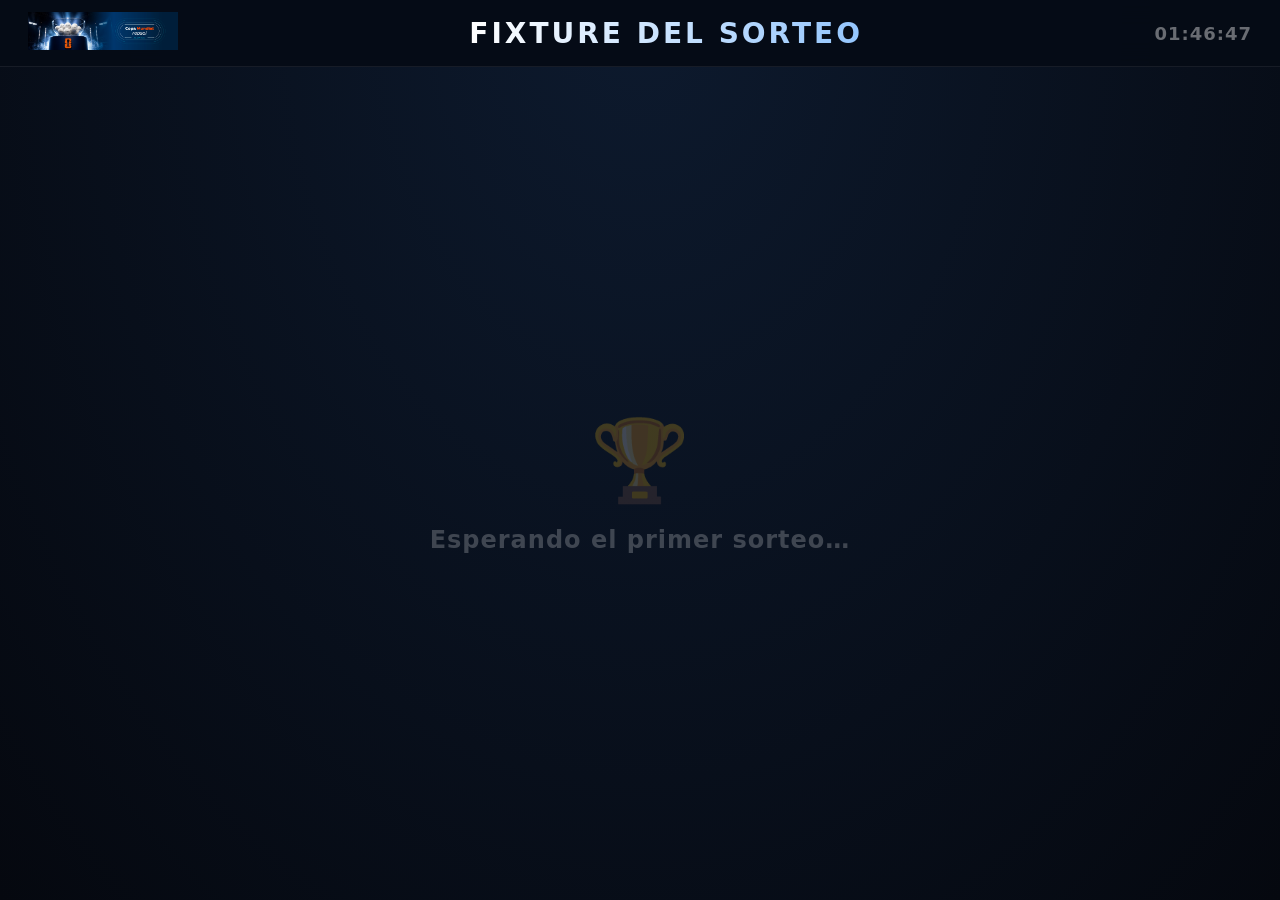
<file: fixture-sorteo.html>
<!DOCTYPE html>
<html lang="es">
<head>
  <meta charset="UTF-8">
  <meta name="viewport" content="width=device-width, initial-scale=1.0">
  <title>Fixture del Sorteo · Repsol</title>
  <style>
    /* =========================================================
       VARIABLES Y RESET
    ========================================================= */
    :root {
      --bg-main:   #08101e;
      --bg-header: rgba(6, 12, 22, 0.97);

      /* Colores de disciplina */
      --c-voley-mixto:      #f59e0b;
      --c-futbol-masculino: #4ade80;
      --c-voley-femenino:   #f0abfc;
      --c-padel:            #7dd3fc;
    }

    *, *::before, *::after { box-sizing: border-box; margin: 0; padding: 0; }

    /* Diseño de pantalla completa, optimizado para 16:9 */
    html { height: 100%; }
    body {
      height: 100%;
      font-family: Inter, system-ui, Arial, sans-serif;
      background: radial-gradient(ellipse at top, #0d1a2e 0%, #05080f 100%);
      color: #f1f5f9;
      display: flex;
      flex-direction: column;
      overflow: hidden;
    }

    /* =========================================================
       HEADER
    ========================================================= */
    .app-header {
      background: var(--bg-header);
      border-bottom: 1px solid rgba(255, 255, 255, 0.07);
      padding: 12px 28px;
      display: flex;
      align-items: center;
      justify-content: space-between;
      gap: 16px;
      flex-shrink: 0;
      backdrop-filter: blur(12px);
      z-index: 10;
    }

    .header-logo img {
      height: 38px;
      object-fit: contain;
    }

    .header-title {
      font-size: clamp(18px, 2.5vw, 28px);
      font-weight: 900;
      text-transform: uppercase;
      letter-spacing: 3px;
      /* Texto con degradado */
      background: linear-gradient(90deg, #ffffff 0%, #93c5fd 100%);
      -webkit-background-clip: text;
      -webkit-text-fill-color: transparent;
      background-clip: text;
    }

    .header-clock {
      font-size: clamp(13px, 1.5vw, 18px);
      font-weight: 700;
      color: rgba(255, 255, 255, 0.4);
      font-variant-numeric: tabular-nums;
      letter-spacing: 1px;
    }

    /* =========================================================
       ÁREA PRINCIPAL: columnas por disciplina
    ========================================================= */
    .main-content {
      flex: 1;
      display: grid;
      grid-template-columns: 1fr 1fr;
      grid-template-rows: 1fr 1fr;
      gap: 16px;
      padding: 18px 22px;
      overflow: hidden;
      min-height: 0;
    }

    /* =========================================================
       ESTADO VACÍO
    ========================================================= */
    #empty-state {
      grid-column: 1 / -1;
      grid-row: 1 / -1;
      display: flex;
      flex-direction: column;
      align-items: center;
      justify-content: center;
      gap: 18px;
      color: rgba(255, 255, 255, 0.22);
    }
    .empty-icon { font-size: clamp(48px, 8vw, 80px); }
    .empty-text {
      font-size: clamp(16px, 2.2vw, 24px);
      font-weight: 700;
      letter-spacing: 1px;
    }

    /* =========================================================
       SECCIONES DE DISCIPLINA
    ========================================================= */
    .disc-section {
      flex: 1;
      display: flex;
      flex-direction: column;
      min-width: 0;
      border-radius: 18px;
      background: rgba(255, 255, 255, 0.025);
      border: 1px solid rgba(255, 255, 255, 0.06);
      overflow: hidden;
      transition: opacity 0.3s;
    }
    .disc-section.hidden { display: none; }

    .disc-header {
      padding: 12px 16px;
      display: flex;
      align-items: center;
      gap: 9px;
      flex-shrink: 0;
      border-bottom: 1px solid rgba(255, 255, 255, 0.06);
    }
    /* Borde izquierdo de color por disciplina */
    .disc-voley-mixto      .disc-header { border-left: 3px solid var(--c-voley-mixto); }
    .disc-futbol-masculino .disc-header { border-left: 3px solid var(--c-futbol-masculino); }
    .disc-voley-femenino   .disc-header { border-left: 3px solid var(--c-voley-femenino); }
    .disc-padel            .disc-header { border-left: 3px solid var(--c-padel); }

    .disc-icon { font-size: clamp(14px, 1.6vw, 20px); }
    .disc-name {
      font-size: clamp(11px, 1.2vw, 15px);
      font-weight: 900;
      text-transform: uppercase;
      letter-spacing: 0.8px;
    }
    .disc-voley-mixto      .disc-name { color: var(--c-voley-mixto); }
    .disc-futbol-masculino .disc-name { color: var(--c-futbol-masculino); }
    .disc-voley-femenino   .disc-name { color: var(--c-voley-femenino); }
    .disc-padel            .disc-name { color: var(--c-padel); }

    .disc-count {
      font-size: 11px;
      font-weight: 700;
      padding: 2px 8px;
      border-radius: 999px;
      background: rgba(255, 255, 255, 0.07);
      color: rgba(255, 255, 255, 0.4);
      margin-left: auto;
    }

    /* =========================================================
       LISTA DE PARTIDOS DENTRO DE CADA SECCIÓN
    ========================================================= */
    .disc-matches {
      flex: 1;
      overflow-y: auto;
      padding: 12px;
      display: flex;
      flex-direction: column;
      gap: 10px;
      scrollbar-width: thin;
      scrollbar-color: rgba(255, 255, 255, 0.08) transparent;
    }

    /* =========================================================
       TARJETA DE PARTIDO
    ========================================================= */
    .match-card {
      display: grid;
      grid-template-columns: 1fr auto 1fr;
      gap: 10px;
      align-items: center;
      padding: 12px 14px;
      border-radius: 14px;
      background: rgba(255, 255, 255, 0.06);
      border: 1px solid rgba(255, 255, 255, 0.1);
      transition: transform 0.2s ease;
    }
    .match-card:hover { transform: translateY(-1px); }

    /* Glow sutil por disciplina */
    .disc-voley-mixto      .match-card { box-shadow: 0 2px 18px rgba(245,158,11,0.1); }
    .disc-futbol-masculino .match-card { box-shadow: 0 2px 18px rgba(74,222,128,0.1); }
    .disc-voley-femenino   .match-card { box-shadow: 0 2px 18px rgba(240,171,252,0.1); }
    .disc-padel            .match-card { box-shadow: 0 2px 18px rgba(125,211,252,0.1); }

    /* Animación de entrada de nueva tarjeta */
    .match-card.card-enter {
      animation: cardIn 0.5s cubic-bezier(0.175, 0.885, 0.32, 1.275) both;
    }
    @keyframes cardIn {
      from { opacity: 0; transform: translateY(14px) scale(0.95); }
      to   { opacity: 1; transform: translateY(0)   scale(1); }
    }

    .match-team {
      font-size: clamp(13px, 1.6vw, 16px);
      font-weight: 800;
      color: #f1f5f9;
      padding: 10px 14px;
      background: rgba(255, 255, 255, 0.07);
      border-radius: 10px;
      white-space: nowrap;
      overflow: hidden;
      text-overflow: ellipsis;
    }
    .team-left  { text-align: right; }
    .team-right { text-align: left; }

    .match-vs {
      font-size: clamp(13px, 1.4vw, 14px);
      font-weight: 900;
      color: #facc15;
      letter-spacing: 2px;
      padding: 0 6px;
      flex-shrink: 0;
    }

    /* =========================================================
       OVERLAY DE ANIMACIÓN (pantalla completa)
    ========================================================= */
    #anim-overlay {
      position: fixed;
      inset: 0;
      background: rgba(4, 8, 18, 0.97);
      display: flex;
      align-items: center;
      justify-content: center;
      z-index: 100;
      opacity: 0;
      pointer-events: none;
      transition: opacity 0.55s ease;
      backdrop-filter: blur(6px);
    }
    #anim-overlay.anim-visible { opacity: 1; pointer-events: all; }
    #anim-overlay.anim-hiding  { opacity: 0; pointer-events: none; }

    /* Contenedor central del versus animado */
    .anim-content {
      display: flex;
      flex-direction: column;
      align-items: center;
      gap: clamp(20px, 4vh, 40px);
      text-align: center;
      padding: 24px;
    }

    /* Badge de disciplina */
    #anim-discipline {
      font-size: clamp(14px, 2vw, 22px);
      font-weight: 900;
      text-transform: uppercase;
      letter-spacing: 5px;
      padding: 10px 32px;
      border-radius: 999px;
      border: 2px solid #fff;
      color: #fff;
      /* Estado inicial (invisible, desplazado) */
      opacity: 0;
      transform: translateY(-40px);
      transition: opacity 0.5s ease, transform 0.55s ease;
    }
    #anim-discipline.show {
      opacity: 1;
      transform: translateY(0);
    }

    /* Fila de equipos + VS */
    .anim-matchup {
      display: flex;
      align-items: center;
      justify-content: center;
      gap: clamp(14px, 3vw, 48px);
    }

    /* Equipo 1: entra desde la izquierda */
    #anim-team1 {
      opacity: 0;
      transform: translateX(-90px);
      transition: opacity 0.55s ease, transform 0.65s cubic-bezier(0.175, 0.885, 0.32, 1.275);
    }
    #anim-team1.show {
      opacity: 1;
      transform: translateX(0);
    }

    /* Equipo 2: entra desde la derecha */
    #anim-team2 {
      opacity: 0;
      transform: translateX(90px);
      transition: opacity 0.55s ease, transform 0.65s cubic-bezier(0.175, 0.885, 0.32, 1.275);
    }
    #anim-team2.show {
      opacity: 1;
      transform: translateX(0);
    }

    /* Nombre del equipo: texto grande */
    .anim-team-name {
      font-size: clamp(26px, 5.5vw, 68px);
      font-weight: 900;
      color: #ffffff;
      text-shadow: 0 0 50px rgba(255, 255, 255, 0.25);
      max-width: 34vw;
      word-break: break-word;
      line-height: 1.1;
    }

    /* VS central: escala desde cero */
    #anim-vs {
      font-size: clamp(28px, 5vw, 64px);
      font-weight: 900;
      color: #facc15;
      letter-spacing: 3px;
      text-shadow: 0 0 40px rgba(250, 204, 21, 0.55);
      opacity: 0;
      transform: scale(0.1);
      transition: opacity 0.4s ease, transform 0.65s cubic-bezier(0.175, 0.885, 0.32, 1.275);
      flex-shrink: 0;
    }
    #anim-vs.show {
      opacity: 1;
      transform: scale(1);
    }

    /* =========================================================
       CONFETTI
    ========================================================= */
    #confetti-container {
      position: fixed;
      inset: 0;
      pointer-events: none;
      z-index: 200;
      overflow: hidden;
    }
    .confetti-particle {
      position: absolute;
      top: -12px;
      border-radius: 2px;
    }
    @keyframes confettiFall {
      0%   { transform: translateY(0px)    rotate(0deg);   opacity: 1; }
      20%  { transform: translateY(22vh)   rotate(200deg); opacity: 1; }
      50%  { transform: translateY(52vh)   rotate(430deg); opacity: 1; }
      80%  { transform: translateY(82vh)   rotate(640deg); opacity: 0.7; }
      100% { transform: translateY(108vh)  rotate(720deg); opacity: 0; }
    }

    /* =========================================================
       RESPONSIVE: móvil / tablet
    ========================================================= */
    @media (max-width: 900px) {
      html, body { overflow: auto; height: auto; }
      .main-content {
        grid-template-columns: 1fr;
        grid-template-rows: auto;
        overflow-y: auto;
      }
      .disc-section { min-height: 200px; }
      .anim-team-name { max-width: 90vw; }
    }
  </style>
</head>
<body>

  <!-- ============================================================
       HEADER: título + logo + reloj
  ============================================================ -->
  <header class="app-header">
    <div class="header-logo">
      <img src="repsol.png" alt="Repsol"
           onerror="this.style.display='none'">
    </div>
    <div class="header-title">Fixture del Sorteo</div>
    <div class="header-clock" id="clock">--:--:--</div>
  </header>

  <!-- ============================================================
       CONTENIDO PRINCIPAL: columna por disciplina
  ============================================================ -->
  <main class="main-content" id="main-content">

    <!-- Estado vacío: visible hasta que llegue el primer versus -->
    <div id="empty-state">
      <div class="empty-icon">🏆</div>
      <div class="empty-text">Esperando el primer sorteo…</div>
    </div>

    <!-- Sección: Vóley mixto -->
    <div id="sec-voley-mixto" class="disc-section disc-voley-mixto hidden">
      <div class="disc-header">
        <span class="disc-icon">🏐</span>
        <span class="disc-name">Vóley mixto</span>
        <span class="disc-count" id="count-voley-mixto">0 cruces</span>
      </div>
      <div class="disc-matches" id="matches-voley-mixto"></div>
    </div>

    <!-- Sección: Fútbol masculino -->
    <div id="sec-futbol-masculino" class="disc-section disc-futbol-masculino hidden">
      <div class="disc-header">
        <span class="disc-icon">⚽</span>
        <span class="disc-name">Fútbol masculino</span>
        <span class="disc-count" id="count-futbol-masculino">0 cruces</span>
      </div>
      <div class="disc-matches" id="matches-futbol-masculino"></div>
    </div>

    <!-- Sección: Fútbol femenino -->
    <div id="sec-voley-femenino" class="disc-section disc-voley-femenino hidden">
      <div class="disc-header">
        <span class="disc-icon">⚽</span>
        <span class="disc-name">Fútbol femenino</span>
        <span class="disc-count" id="count-voley-femenino">0 cruces</span>
      </div>
      <div class="disc-matches" id="matches-voley-femenino"></div>
    </div>

    <!-- Sección: Pádel -->
    <div id="sec-padel" class="disc-section disc-padel hidden">
      <div class="disc-header">
        <span class="disc-icon">🎾</span>
        <span class="disc-name">Pádel</span>
        <span class="disc-count" id="count-padel">0 cruces</span>
      </div>
      <div class="disc-matches" id="matches-padel"></div>
    </div>

  </main>

  <!-- ============================================================
       OVERLAY DE ANIMACIÓN (oculto hasta un nuevo versus)
  ============================================================ -->
  <div id="anim-overlay">
    <div class="anim-content">

      <!-- Badge de disciplina -->
      <div id="anim-discipline">DISCIPLINA</div>

      <!-- Fila equipos: Equipo 1 · VS · Equipo 2 -->
      <div class="anim-matchup">
        <div id="anim-team1">
          <div class="anim-team-name" id="anim-t1-name">Equipo 1</div>
        </div>
        <div id="anim-vs">VS</div>
        <div id="anim-team2">
          <div class="anim-team-name" id="anim-t2-name">Equipo 2</div>
        </div>
      </div>

    </div>
  </div>

  <!-- Contenedor de partículas de confetti -->
  <div id="confetti-container"></div>

  <script>
    // =========================================================================
    // CONSTANTES
    // =========================================================================
    const LS_KEY  = 'fixture_sorteo_data';
    const BC_NAME = 'fixture_sorteo_channel';

    /**
     * Configuración de cada disciplina: ID de sección, contenedor de partidos,
     * contador y color de acento para la animación.
     */
    const DISCIPLINES = [
      {
        key:       'Vóley mixto',
        sectionId: 'sec-voley-mixto',
        matchesId: 'matches-voley-mixto',
        countId:   'count-voley-mixto',
        color:     '#f59e0b'
      },
      {
        key:       'Fútbol masculino',
        sectionId: 'sec-futbol-masculino',
        matchesId: 'matches-futbol-masculino',
        countId:   'count-futbol-masculino',
        color:     '#4ade80'
      },
      {
        key:       'Fútbol femenino',
        sectionId: 'sec-voley-femenino',
        matchesId: 'matches-voley-femenino',
        countId:   'count-voley-femenino',
        color:     '#f0abfc'
      },
      {
        key:       'Pádel',
        sectionId: 'sec-padel',
        matchesId: 'matches-padel',
        countId:   'count-padel',
        color:     '#7dd3fc'
      }
    ];

    /** Colores usados en el confetti (incluye colores de disciplina + extras). */
    const CONFETTI_COLORS = [
      '#f59e0b', '#4ade80', '#f0abfc', '#7dd3fc',
      '#ff6b6b', '#ffffff', '#ffd700', '#a78bfa', '#fb923c'
    ];

    /**
     * Tiempos (en ms) de cada paso de la secuencia de animación del overlay.
     */
    const T = {
      DISCIPLINE:  300,   // aparece el badge de disciplina
      TEAM1:       900,   // aparece equipo 1
      VS:          1550,  // aparece "VS"
      TEAM2:       2100,  // aparece equipo 2
      CONFETTI:    2600,  // arranca el confetti
      HIDE_START:  5400,  // empieza a cerrar el overlay
      HIDE_DONE:   5950,  // overlay completamente oculto → se muestra la tarjeta
    };

    // =========================================================================
    // ESTADO
    // =========================================================================
    let fixture     = [];  // Datos completos del fixture (array de versus)
    let animQueue   = [];  // Cola de versus pendientes de animar
    let isAnimating = false;

    // =========================================================================
    // COMUNICACIÓN
    // =========================================================================

    /** Canal BroadcastChannel para recibir cambios del dashboard en tiempo real. */
    const channel = new BroadcastChannel(BC_NAME);

    channel.onmessage = function (event) {
      const { type, versus, allData } = event.data;

      if (type === 'ADD') {
        // Nuevo versus: actualizar datos y encolar la animación
        fixture = allData;
        enqueueAnimation(versus);
      } else if (type === 'REMOVE' || type === 'UNDO' || type === 'CLEAR') {
        // Eliminación o limpieza: re-renderizar sin animación
        fixture = allData;
        renderFixture();
      }
    };

    /**
     * Respaldo: escucha cambios de localStorage desde otra pestaña/ventana.
     * Se activa cuando BroadcastChannel no recibe el mensaje (edge cases).
     */
    window.addEventListener('storage', function (e) {
      if (e.key !== LS_KEY) return;
      try {
        const newData = JSON.parse(e.newValue || '[]');
        // Solo re-renderizar (sin animar) para evitar duplicados con BroadcastChannel
        fixture = newData;
        renderFixture();
      } catch {
        fixture = [];
        renderFixture();
      }
    });

    // =========================================================================
    // PERSISTENCIA
    // =========================================================================

    /** Lee el fixture desde localStorage al cargar la página. */
    function loadFromStorage() {
      try {
        const raw = localStorage.getItem(LS_KEY);
        fixture = raw ? JSON.parse(raw) : [];
      } catch {
        fixture = [];
      }
    }

    // =========================================================================
    // SISTEMA DE COLA DE ANIMACIONES
    // =========================================================================

    /**
     * Añade un versus a la cola de animación.
     * Si no hay animación en curso, la inicia inmediatamente.
     * @param {object} versus - Objeto del versus a animar.
     */
    function enqueueAnimation(versus) {
      animQueue.push(versus);
      if (!isAnimating) processNextAnimation();
    }

    /**
     * Procesa el siguiente elemento de la cola.
     * Se llama recursivamente al finalizar cada animación.
     */
    function processNextAnimation() {
      if (animQueue.length === 0) {
        isAnimating = false;
        return;
      }
      isAnimating = true;
      const versus = animQueue.shift();

      runAnimation(versus, function () {
        renderFixture(versus.id);  // renderiza con la tarjeta nueva resaltada
        setTimeout(processNextAnimation, 350);
      });
    }

    // =========================================================================
    // ANIMACIÓN DEL OVERLAY
    // =========================================================================

    /**
     * Ejecuta la secuencia completa de animación para un nuevo versus.
     * Secuencia: overlay → disciplina → equipo1 → VS → equipo2 → confetti → cierre
     *
     * @param {object}   versus     - Objeto versus a presentar.
     * @param {Function} onComplete - Callback ejecutado cuando el overlay cierra.
     */
    function runAnimation(versus, onComplete) {
      const overlay   = document.getElementById('anim-overlay');
      const discEl    = document.getElementById('anim-discipline');
      const team1El   = document.getElementById('anim-team1');
      const vsEl      = document.getElementById('anim-vs');
      const team2El   = document.getElementById('anim-team2');
      const t1NameEl  = document.getElementById('anim-t1-name');
      const t2NameEl  = document.getElementById('anim-t2-name');

      // Colores del badge según disciplina
      const discConf  = DISCIPLINES.find(d => d.key === versus.disciplina);
      const color     = discConf ? discConf.color : '#ffffff';
      discEl.style.color       = color;
      discEl.style.borderColor = color;
      discEl.style.boxShadow   = `0 0 30px ${color}33`;

      // Rellenar textos
      discEl.textContent  = versus.disciplina.toUpperCase();
      t1NameEl.textContent = versus.equipo1;
      t2NameEl.textContent = versus.equipo2;

      // Resetear clases de visibilidad y limpiar confetti anterior
      overlay.classList.remove('anim-hiding');
      [discEl, team1El, vsEl, team2El].forEach(el => el.classList.remove('show'));
      clearConfetti();

      // Mostrar overlay (fade in)
      overlay.classList.add('anim-visible');

      // Secuencia de aparición de cada elemento
      const timers = [
        setTimeout(() => discEl.classList.add('show'),   T.DISCIPLINE),
        setTimeout(() => team1El.classList.add('show'),  T.TEAM1),
        setTimeout(() => vsEl.classList.add('show'),     T.VS),
        setTimeout(() => team2El.classList.add('show'),  T.TEAM2),
        setTimeout(() => createConfetti(),               T.CONFETTI),
      ];

      // Iniciar cierre del overlay
      timers.push(setTimeout(() => {
        overlay.classList.add('anim-hiding');

        // Tras la transición de fade-out, limpiar y ejecutar callback
        setTimeout(() => {
          overlay.classList.remove('anim-visible', 'anim-hiding');
          [discEl, team1El, vsEl, team2El].forEach(el => el.classList.remove('show'));
          clearConfetti();
          onComplete();
        }, T.HIDE_DONE - T.HIDE_START);

      }, T.HIDE_START));
    }

    // =========================================================================
    // CONFETTI
    // =========================================================================

    /**
     * Crea 80 partículas de confetti que caen desde la parte superior
     * con posición, tamaño, color, duración y delay aleatorios.
     */
    function createConfetti() {
      const container = document.getElementById('confetti-container');
      container.innerHTML = '';

      for (let i = 0; i < 80; i++) {
        const p        = document.createElement('div');
        const size     = 4 + Math.random() * 9;
        const duration = 2.8 + Math.random() * 2.5;
        const delay    = Math.random() * 1.8;
        const color    = CONFETTI_COLORS[Math.floor(Math.random() * CONFETTI_COLORS.length)];
        const isCircle = Math.random() > 0.6;

        p.className = 'confetti-particle';
        p.style.cssText = [
          `left: ${Math.random() * 100}%`,
          `width: ${size}px`,
          `height: ${size * (0.5 + Math.random() * 0.8)}px`,
          `background: ${color}`,
          `animation: confettiFall ${duration}s ${delay}s linear forwards`,
          `border-radius: ${isCircle ? '50%' : '2px'}`,
          `opacity: 1`
        ].join('; ');

        container.appendChild(p);
      }
    }

    /** Elimina todas las partículas de confetti del DOM. */
    function clearConfetti() {
      document.getElementById('confetti-container').innerHTML = '';
    }

    // =========================================================================
    // RENDERIZADO DEL FIXTURE
    // =========================================================================

    /**
     * Re-renderiza todo el fixture agrupado por disciplina.
     * Muestra u oculta cada sección según si tiene partidos.
     *
     * @param {string|null} highlightId - ID del versus nuevo (recibe animación de entrada).
     */
    function renderFixture(highlightId = null) {
      const emptyState = document.getElementById('empty-state');
      const hasData    = fixture.length > 0;

      // Mostrar u ocultar el estado vacío
      emptyState.style.display = hasData ? 'none' : 'flex';

      DISCIPLINES.forEach(disc => {
        const matches    = fixture.filter(v => v.disciplina === disc.key);
        const sectionEl  = document.getElementById(disc.sectionId);
        const matchesEl  = document.getElementById(disc.matchesId);
        const countEl    = document.getElementById(disc.countId);

        // Ocultar sección si no tiene partidos
        if (matches.length === 0) {
          sectionEl.classList.add('hidden');
          return;
        }

        sectionEl.classList.remove('hidden');
        countEl.textContent = `${matches.length} ${matches.length === 1 ? 'cruce' : 'cruces'}`;

        // Construir tarjetas de partidos
        matchesEl.innerHTML = matches.map(v => {
          const isNew = v.id === highlightId;
          return `
            <div class="match-card ${isNew ? 'card-enter' : ''}" data-id="${v.id}">
              <div class="match-team team-left">${escapeHtml(v.equipo1)}</div>
              <div class="match-vs">VS</div>
              <div class="match-team team-right">${escapeHtml(v.equipo2)}</div>
            </div>`;
        }).join('');

        // Hacer scroll hasta la tarjeta nueva
        if (highlightId && matches.some(v => v.id === highlightId)) {
          matchesEl.scrollTop = matchesEl.scrollHeight;
        }
      });
    }

    // =========================================================================
    // RELOJ EN TIEMPO REAL
    // =========================================================================

    function updateClock() {
      const now = new Date();
      document.getElementById('clock').textContent = [
        String(now.getHours()).padStart(2, '0'),
        String(now.getMinutes()).padStart(2, '0'),
        String(now.getSeconds()).padStart(2, '0')
      ].join(':');
    }

    // =========================================================================
    // UTILIDADES
    // =========================================================================

    /** Previene inyección de HTML al insertar nombres de equipos en el DOM. */
    function escapeHtml(str) {
      return String(str)
        .replace(/&/g, '&amp;')
        .replace(/</g, '&lt;')
        .replace(/>/g, '&gt;')
        .replace(/"/g, '&quot;');
    }

    // =========================================================================
    // INICIALIZACIÓN
    // =========================================================================
    loadFromStorage();
    renderFixture();
    updateClock();
    setInterval(updateClock, 1000);
  </script>
</body>
</html>
</file>
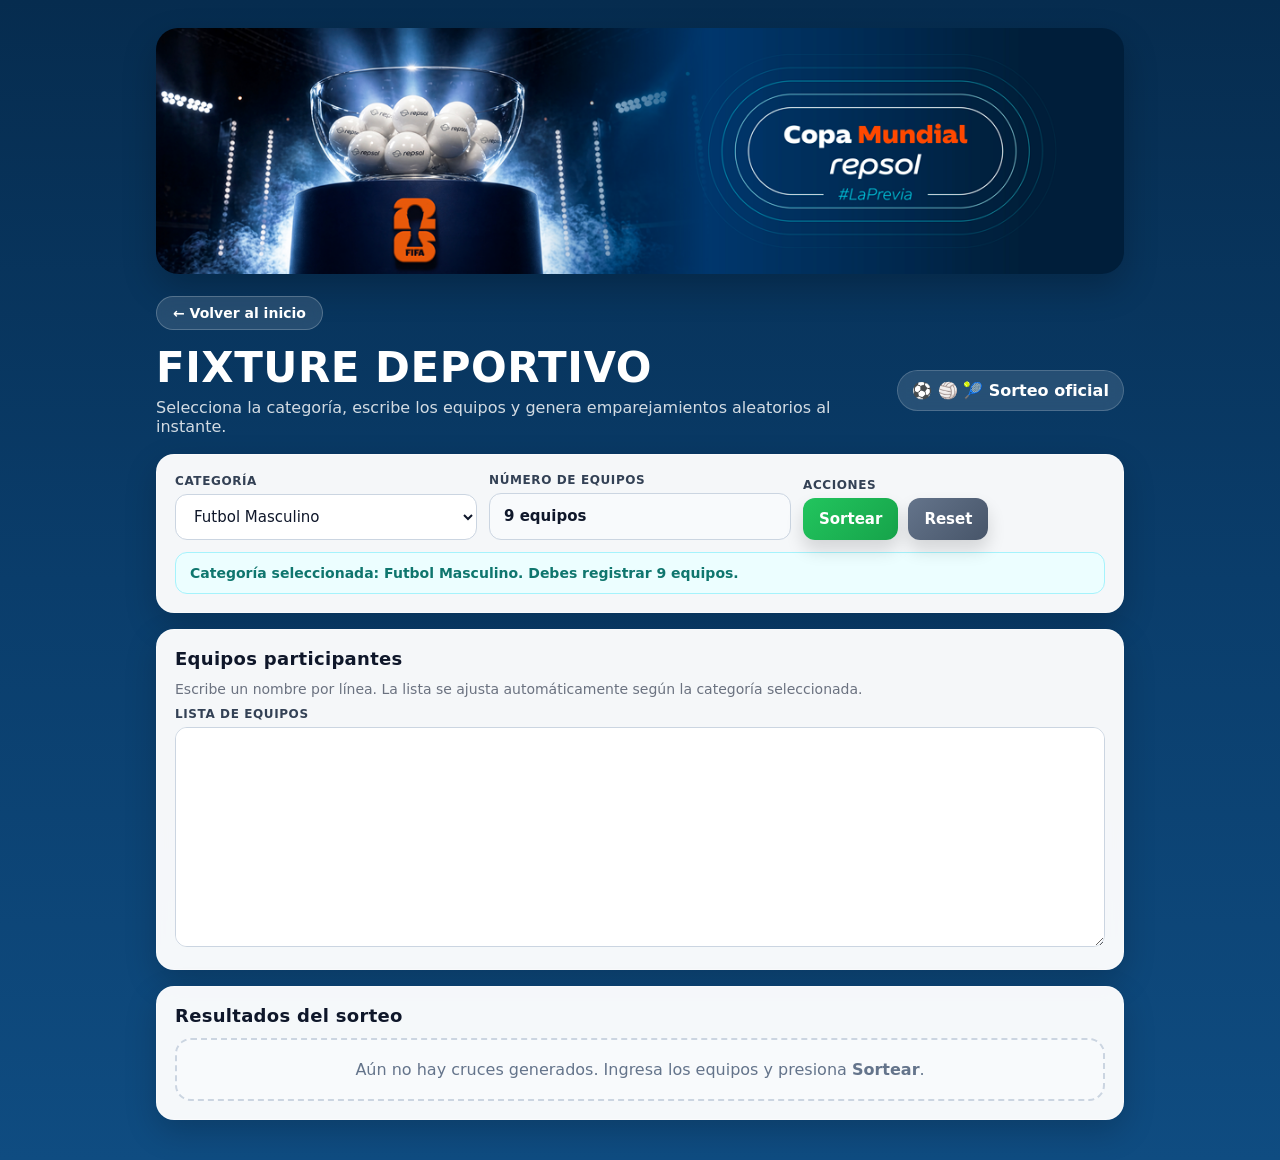
<file: sorteo-equipos.html>
<!doctype html>
<html lang="es">
<head>
  <meta charset="utf-8" />
  <meta name="viewport" content="width=device-width, initial-scale=1" />
  <title>Sorteo de Equipos</title>
  <link rel="stylesheet" href="css/styles.css">

</head>
<body>

  <div class="top-banner">
    <img src="repsol.png" alt="Banner Copa Mundial Repsol" class="top-banner__image">
  </div>

  <a href="index.html" class="back-btn">&#8592; Volver al inicio</a>
  

  <section class="hero">
    <div>
      <h1>Fixture Deportivo</h1>
      <div class="subtitle">Selecciona la categoría, escribe los equipos y genera emparejamientos aleatorios al instante.</div>
    </div>
    <div class="badge">⚽ 🏐 🎾 Sorteo oficial</div>
  </section>

  <section class="panel">
    <div class="row">
      <div class="field">
        <label for="sport">Categoría</label>
        <select id="sport">
          <option value="futbol_masculino">Futbol Masculino</option>
          <option value="futbol_femenino">Futbol Femenino</option>
          <option value="voley_mixto">Voley Mixto</option>
          <option value="padel">Pádel</option>
        </select>
      </div>

      <div class="field">
        <label>Número de equipos</label>
        <div id="teamsCountDisplay" class="readonly-field">9 equipos</div>
      </div>

      <div class="field">
        <label>Acciones</label>
        <div class="actions">
          <button id="drawBtn" type="button">Sortear</button>
          <button id="resetBtn" type="button">Reset</button>
        </div>
      </div>
    </div>

    <div class="hint" id="hint"></div>

    <div id="loading" class="loading" style="display:none;">
      <div class="loading-head">
        <div class="spinner"></div>
        <div>
          <div class="loading-title">Generando fixture, un momento por favor...</div>
          <div class="loading-subtitle">Estamos mezclando los equipos y preparando los emparejamientos.</div>
        </div>
      </div>
      <div class="draw-machine">
        <div class="draw-center-line"></div>
        <div class="draw-vs">VS</div>
        <div id="drawLaneLeft" class="draw-lane left"></div>
        <div id="drawLaneRight" class="draw-lane right"></div>
      </div>
    </div>

    <div class="error" id="error" style="display:none;"></div>
  </section>

  <section class="stack">
    <div class="card">
      <h2>Equipos participantes</h2>
      <div class="muted">Escribe un nombre por línea. La lista se ajusta automáticamente según la categoría seleccionada.</div>
      <label for="bulkNames">Lista de equipos</label>
      <textarea id="bulkNames" placeholder="Escribe un equipo por línea"></textarea>
    </div>

    <div class="card">
      <h2>Resultados del sorteo</h2>
      <div id="result">
        <div class="empty-state">Aún no hay cruces generados. Ingresa los equipos y presiona <strong>Sortear</strong>.</div>
      </div>
    </div>
  </section>

  <script src="js/app.js"></script>
</body>
</html>
</file>
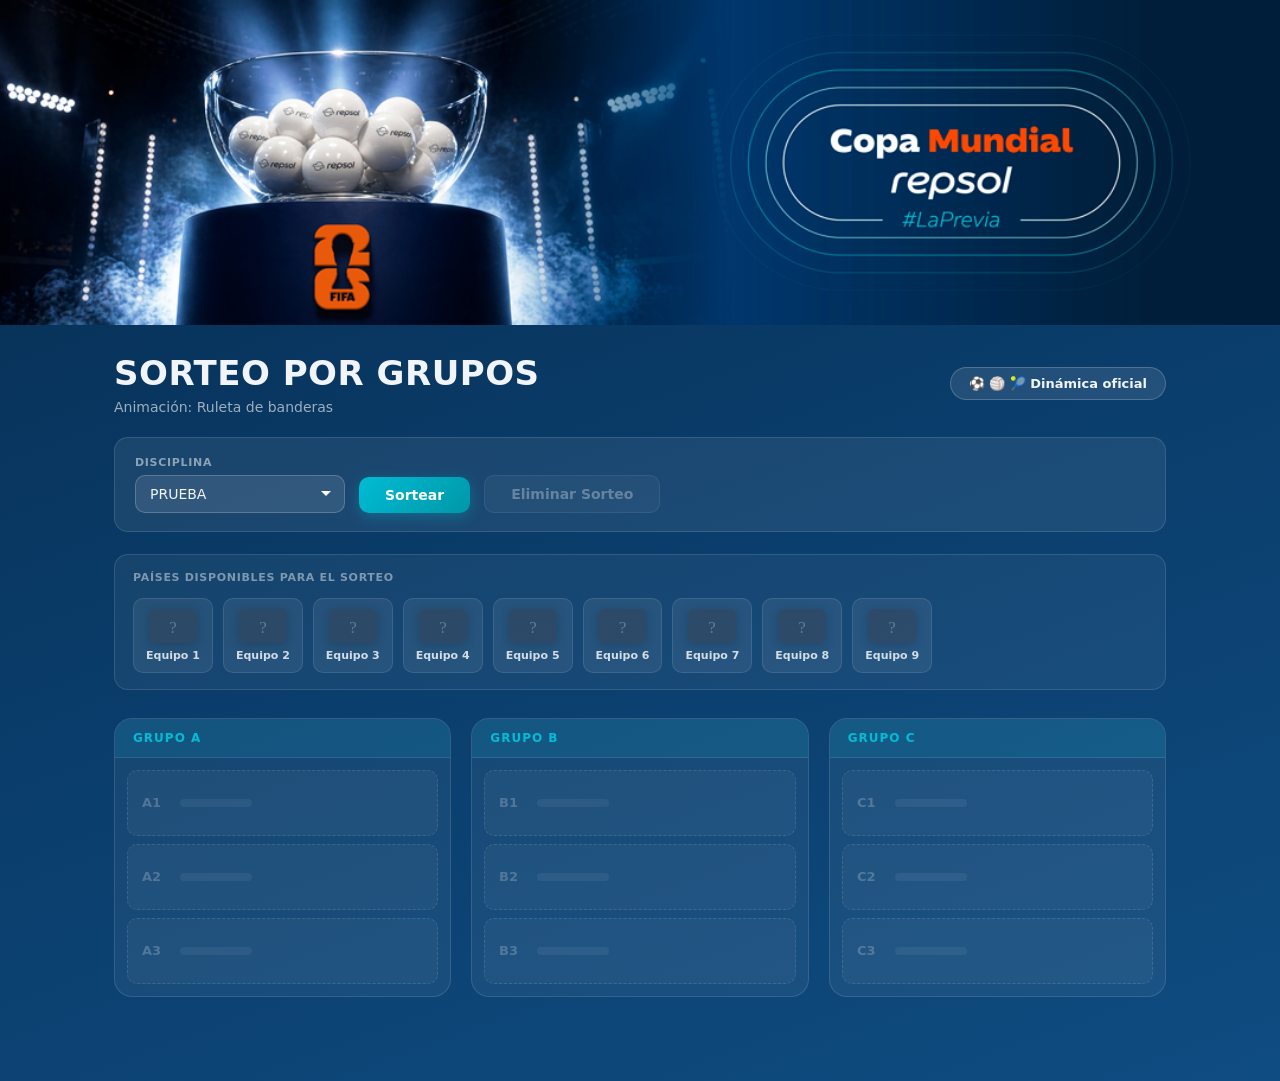
<file: sorteo-grupos-op1.html>
<!doctype html>
<html lang="es">
<head>
  <meta charset="utf-8" />
  <meta name="viewport" content="width=device-width, initial-scale=1" />
  <title>Sorteo por Grupos — Animación Ruleta</title>
  <style>
    :root {
      --bg1:    #062c4f;
      --bg2:    #0a3d6b;
      --bg3:    #0f4c81;
      --accent: #00bcd4;
      --radius: 18px;
    }

    *, *::before, *::after { box-sizing: border-box; margin: 0; padding: 0; }

    body {
      min-height: 100vh;
      font-family: Inter, system-ui, Arial, sans-serif;
      background: linear-gradient(160deg, var(--bg1) 0%, var(--bg2) 50%, var(--bg3) 100%);
      color: #f1f5f9;
      padding-bottom: 60px;
    }

    .top-banner { width: 100%; }
    .top-banner__image { width: 100%; display: block; object-fit: cover; }

    .hero {
      max-width: 1100px;
      margin: 0 auto;
      padding: 28px 24px 0;
      display: flex;
      align-items: center;
      justify-content: space-between;
      gap: 16px;
    }
    .hero h1 { font-size: clamp(22px, 4vw, 34px); font-weight: 900; text-transform: uppercase; letter-spacing: 0.5px; }
    .hero .subtitle { margin-top: 6px; font-size: 14px; color: rgba(255,255,255,0.6); }
    .badge {
      background: rgba(255,255,255,0.1);
      border: 1px solid rgba(255,255,255,0.2);
      border-radius: 999px;
      padding: 8px 18px;
      font-size: 13px; font-weight: 700; white-space: nowrap;
    }

    .panel { max-width: 1100px; margin: 22px auto 0; padding: 0 24px; }
    .controls {
      background: rgba(255,255,255,0.07);
      border: 1px solid rgba(255,255,255,0.12);
      border-radius: 14px;
      padding: 18px 20px;
      display: flex; align-items: flex-end; gap: 14px; flex-wrap: wrap;
    }
    .field { display: flex; flex-direction: column; gap: 6px; }
    label { font-size: 11px; font-weight: 800; text-transform: uppercase; letter-spacing: 0.7px; color: rgba(255,255,255,0.5); }
    select {
      padding: 10px 36px 10px 14px;
      border-radius: 10px;
      border: 1.5px solid rgba(255,255,255,0.2);
      font-family: inherit; font-size: 14px; color: #f1f5f9;
      background-color: rgba(255,255,255,0.1);
      background-image: url("data:image/svg+xml,%3Csvg xmlns='http://www.w3.org/2000/svg' width='12' height='12' viewBox='0 0 12 12'%3E%3Cpath fill='%23ffffff' d='M6 8L1 3h10z'/%3E%3C/svg%3E");
      background-repeat: no-repeat; background-position: right 12px center;
      appearance: none; cursor: pointer; min-width: 210px; transition: border-color .15s;
    }
    select:focus  { outline: none; border-color: var(--accent); }
    select option { background: #0a3d6b; }
    select:disabled { opacity: 0.5; cursor: not-allowed; }

    .btn {
      padding: 10px 26px; border: none; border-radius: 10px;
      font-family: inherit; font-size: 14px; font-weight: 800; cursor: pointer;
      transition: transform .08s, box-shadow .15s, opacity .15s;
    }
    .btn:hover   { transform: translateY(-1px); }
    .btn:active  { transform: translateY(0); }
    .btn:disabled { opacity: 0.4; cursor: not-allowed; transform: none !important; box-shadow: none !important; }
    .btn-primary  { background: linear-gradient(135deg, var(--accent), #0097a7); color: #fff; box-shadow: 0 4px 14px rgba(0,188,212,0.3); }
    .btn-primary:hover { box-shadow: 0 6px 18px rgba(0,188,212,0.4); }
    .btn-secondary { background: rgba(255,255,255,0.1); border: 1.5px solid rgba(255,255,255,0.2); color: rgba(255,255,255,0.8); }
    .btn-secondary:hover { background: rgba(255,255,255,0.16); }

    .countries-section { max-width: 1100px; margin: 22px auto 0; padding: 0 24px; }
    .countries-section-inner {
      background: rgba(255,255,255,0.05);
      border: 1px solid rgba(255,255,255,0.12);
      border-radius: 14px; padding: 16px 18px;
    }
    .countries-section-label {
      font-size: 11px; font-weight: 800; text-transform: uppercase;
      letter-spacing: 0.7px; color: rgba(255,255,255,0.45); margin-bottom: 14px;
    }
    .country-grid { display: flex; flex-wrap: wrap; gap: 10px; }
    .country-item {
      display: flex; flex-direction: column; align-items: center; gap: 6px;
      background: rgba(255,255,255,0.07); border: 1px solid rgba(255,255,255,0.1);
      border-radius: 10px; padding: 10px 12px; min-width: 74px;
    }
    .country-item img { width: 48px; height: 34px; object-fit: cover; border-radius: 5px; box-shadow: 0 2px 8px rgba(0,0,0,0.3); }
    .country-item span { font-size: 11px; font-weight: 700; color: rgba(255,255,255,0.8); text-align: center; line-height: 1.2; }

    .groups-area { max-width: 1100px; margin: 28px auto 0; padding: 0 24px; display: flex; gap: 20px; flex-wrap: wrap; }
    .groups-area.single { justify-content: center; }
    .group-card { flex: 1; min-width: 200px; background: rgba(255,255,255,0.05); border: 1px solid rgba(255,255,255,0.12); border-radius: var(--radius); overflow: hidden; }
    .groups-area.single .group-card { flex: 0 0 320px; }
    .group-header { background: rgba(0,188,212,0.12); border-bottom: 1px solid rgba(255,255,255,0.1); padding: 12px 18px; font-size: 12px; font-weight: 900; text-transform: uppercase; letter-spacing: 1px; color: var(--accent); }
    .group-slots { padding: 12px; display: flex; flex-direction: column; gap: 8px; }

    .slot { height: 66px; perspective: 700px; }
    .slot-inner { width: 100%; height: 100%; position: relative; transform-style: preserve-3d; transition: transform .55s cubic-bezier(.4,0,.2,1); }
    .slot.flipped .slot-inner { transform: rotateY(180deg); }
    .slot-front, .slot-back {
      position: absolute; inset: 0; border-radius: 10px;
      backface-visibility: hidden; display: flex; align-items: center; padding: 0 14px; gap: 10px;
    }
    .slot-front { background: rgba(255,255,255,0.04); border: 1.5px dashed rgba(255,255,255,0.12); }
    .slot-front .pos { font-size: 13px; font-weight: 800; color: rgba(255,255,255,0.22); min-width: 28px; }
    .slot-front .placeholder-bar { height: 8px; width: 72px; background: rgba(255,255,255,0.06); border-radius: 999px; }
    .slot-back { background: rgba(255,255,255,0.09); border: 1.5px solid rgba(255,255,255,0.18); transform: rotateY(180deg); }
    .slot-back .pos { font-size: 13px; font-weight: 900; color: var(--accent); min-width: 28px; }
    .slot-back .sep { font-size: 12px; color: rgba(255,255,255,0.3); }
    .slot-back .flag { width: 34px; height: 24px; object-fit: cover; border-radius: 4px; box-shadow: 0 2px 6px rgba(0,0,0,0.3); flex-shrink: 0; }
    .slot-text { display: flex; flex-direction: column; gap: 2px; overflow: hidden; min-width: 0; }
    .slot-back .country-name { font-size: 11px; font-weight: 600; color: rgba(255,255,255,0.55); overflow: hidden; text-overflow: ellipsis; white-space: nowrap; }
    .slot-back .team-name { font-size: 12px; font-weight: 700; color: #f1f5f9; overflow: hidden; text-overflow: ellipsis; white-space: nowrap; }

    /* ── Ruleta: estado girando ── */
    .slot-front.spinning {
      border-style: solid;
      border-color: rgba(0,188,212,0.35);
      animation: reel-pulse 0.15s infinite alternate;
    }
    @keyframes reel-pulse {
      from { background: rgba(0,188,212,0.03); }
      to   { background: rgba(0,188,212,0.10); }
    }
    .slot-front.locked {
      background: rgba(0,188,212,0.14);
      border-style: solid;
      border-color: rgba(0,188,212,0.55);
      animation: none;
    }
    .slot-front .spin-flag {
      width: 34px; height: 24px;
      object-fit: cover; border-radius: 4px; flex-shrink: 0;
      box-shadow: 0 2px 6px rgba(0,0,0,0.3);
    }
    .slot-front .spin-name { font-size: 13px; font-weight: 700; color: rgba(255,255,255,0.9); }

    .pdf-action {
      max-width: 1100px;
      margin: 24px auto 0;
      padding: 0 24px;
      display: flex;
      justify-content: center;
    }
    #btn-pdf {
      display: none;
      background: linear-gradient(135deg, #4ade80, #16a34a);
      color: #fff;
      box-shadow: 0 4px 14px rgba(74,222,128,0.35);
      padding: 12px 36px;
      font-size: 15px;
    }
    #btn-pdf:hover { box-shadow: 0 6px 20px rgba(74,222,128,0.5); }

    .sort-counter {
      max-width: 1100px;
      margin: 14px auto 0;
      padding: 0 24px;
      display: none;
      align-items: center;
      gap: 12px;
      flex-wrap: wrap;
    }
    .sort-counter-badge {
      background: rgba(0,188,212,0.12);
      border: 1.5px solid rgba(0,188,212,0.35);
      border-radius: 999px;
      padding: 6px 16px;
      font-size: 14px;
      font-weight: 900;
      color: var(--accent);
      letter-spacing: 0.3px;
    }
    .sort-counter-history {
      display: flex;
      gap: 8px;
      flex-wrap: wrap;
    }
    .sort-counter-chip {
      background: rgba(255,255,255,0.06);
      border: 1px solid rgba(255,255,255,0.12);
      border-radius: 999px;
      padding: 4px 12px;
      font-size: 11px;
      color: rgba(255,255,255,0.45);
      font-weight: 600;
      white-space: nowrap;
      cursor: pointer;
      transition: background .15s, border-color .15s, color .15s;
    }
    .sort-counter-chip:hover {
      background: rgba(255,255,255,0.12);
      color: rgba(255,255,255,0.75);
    }
    .sort-counter-chip.current {
      background: var(--accent);
      border-color: var(--accent);
      color: #062c4f;
      font-weight: 800;
      box-shadow: 0 0 10px rgba(0,188,212,0.45);
    }

    .print-header { display: none; }

    @media print {
      body { background: #fff !important; color: #111 !important; padding: 0; }
      .hero, .panel, .countries-section, .pdf-action { display: none !important; }
      .top-banner__image { width: 100%; max-height: none; object-fit: cover; }
      .print-header {
        display: block;
        text-align: center;
        font-size: 20px;
        font-weight: 900;
        text-transform: uppercase;
        letter-spacing: 1px;
        color: #0369a1;
        margin: 16px 0 20px;
      }
      .groups-area {
        margin: 0 auto;
        max-width: 100%;
        gap: 16px;
      }
      .group-card {
        background: #f0f9ff !important;
        border: 1.5px solid #bae6fd !important;
        break-inside: avoid;
      }
      .group-header {
        background: #bae6fd !important;
        color: #075985 !important;
        border-bottom: 1px solid #7dd3fc !important;
      }
      .slot-front { display: none !important; }
      .slot-inner { transform: none !important; transform-style: flat !important; position: static !important; }
      .slot-back {
        transform: none !important;
        backface-visibility: visible !important;
        background: #fff !important;
        border: 1px solid #cbd5e1 !important;
      }
      .slot { height: auto !important; margin-bottom: 6px; }
      .slot-inner { height: auto !important; }
      .slot-back {
        position: relative !important;
        transform: none !important;
        backface-visibility: visible !important;
        background: #fff !important;
        border: 1px solid #cbd5e1 !important;
        padding: 8px 12px !important;
        height: auto !important;
      }
      .slot-back .pos { color: #0369a1 !important; }
      .slot-back .country-name { white-space: normal !important; text-overflow: unset !important; overflow: visible !important; color: #64748b !important; }
      .slot-back .team-name { white-space: normal !important; text-overflow: unset !important; overflow: visible !important; color: #1e293b !important; }
      .slot-text { overflow: visible !important; }
    }

    @media (max-width: 620px) {
      .hero { flex-direction: column; align-items: flex-start; }
      .groups-area, .groups-area.single { flex-direction: column; }
      .groups-area.single .group-card { flex: 1; }
    }
  </style>
</head>
<body>

  <div class="top-banner">
    <img src="repsol.png" alt="Banner Repsol" class="top-banner__image">
  </div>

  <section class="hero">
    <div>
      <h1>Sorteo por Grupos</h1>
      <div class="subtitle">Animación: Ruleta de banderas</div>
    </div>
    <div class="badge">⚽ 🏐 🎾 Dinámica oficial</div>
  </section>

  <div class="panel">
    <div class="controls">
      <div class="field">
        <label for="sel-cat">Disciplina</label>
        <select id="sel-cat">
          <option value="prueba">PRUEBA</option>
          <option value="futbol_masculino">Fútbol Masculino</option>
          <option value="futbol_femenino">Fútbol Femenino</option>
          <option value="voley_mixto">Vóley Mixto</option>
          <option value="padel">Pádel</option>
        </select>
      </div>
      <button id="btn-sort"  class="btn btn-primary">Sortear</button>
      <button id="btn-reset" class="btn btn-secondary">Eliminar Sorteo</button>
    </div>
  </div>

  <div id="sort-counter" class="sort-counter">
    <span id="sort-counter-badge" class="sort-counter-badge">Sorteo #1</span>
    <div id="sort-counter-history" class="sort-counter-history"></div>
  </div>

  <div class="countries-section">
    <div class="countries-section-inner">
      <div class="countries-section-label">Países disponibles para el sorteo</div>
      <div id="country-grid" class="country-grid"></div>
    </div>
  </div>

  <div class="print-header">Sorteo por Grupos — Resultado</div>

  <div id="groups-area" class="groups-area"></div>

  <div class="pdf-action">
    <button id="btn-pdf" class="btn btn-primary" onclick="window.print()">Guardar como PDF</button>
  </div>

  <script>
    const FLAG_CDN = code => `https://flagcdn.com/w80/${code}.png`;
    const FLAG_SVG = `data:image/svg+xml,%3Csvg xmlns='http://www.w3.org/2000/svg' width='34' height='24'%3E%3Crect width='34' height='24' rx='4' fill='%23334155'/%3E%3Ctext x='17' y='17' text-anchor='middle' font-size='12' fill='%2394a3b8'%3E?%3C/text%3E%3C/svg%3E`;

    const CONFIG = {
      futbol_masculino: {
        label: 'Fútbol Masculino',
        countries: [
          { name: 'Francia',      code: 'fr',     team: 'CFO'                  },
          { name: 'España',       code: 'es',     team: 'Alto Octanaje FC'     },
          { name: 'Argentina',    code: 'ar',     team: 'Real Blending FC'   },
          { name: 'Inglaterra',   code: 'gb-eng', team: 'Atlético Octano'      },
          { name: 'Brasil',       code: 'br',     team: 'Los Ejecutores'       },
          { name: 'Portugal',     code: 'pt',     team: 'Real E&P'             },
          { name: 'Marruecos',    code: 'ma',     team: 'Supply & Trading'     },
          { name: 'Países Bajos', code: 'nl',     team: 'Movilidad con ALMA FC'},
          { name: 'Ecuador',      code: 'ec',     team: 'Los Re-Finos FC'    }
        ],
        groups: [
          { name: 'GRUPO A', prefix: 'A', size: 3 },
          { name: 'GRUPO B', prefix: 'B', size: 3 },
          { name: 'GRUPO C', prefix: 'C', size: 3 }
        ]
      },
      futbol_femenino: {
        label: 'Fútbol Femenino',
        countries: [
          { name: 'Bélgica',  code: 'be', team: 'Motomamis FC'   },
          { name: 'Alemania', code: 'de', team: 'Energía Femenina'},
          { name: 'Colombia', code: 'co', team: 'Focus Mode FC'  }
        ],
        groups: [{ name: 'GRUPO A', prefix: 'A', size: 3 }]
      },
      voley_mixto: {
        label: 'Vóley Mixto',
        countries: [
          { name: 'Croacia',       code: 'hr', team: 'Bloque técnico'      },
          { name: 'Uruguay',       code: 'uy', team: 'Servicios Globales'  },
          { name: 'Suiza',         code: 'ch', team: 'Repvol'              },
          { name: 'México',        code: 'mx', team: 'Octanaje Implacable' },
          { name: 'EEUU',          code: 'us', team: 'Pampilla Lovers'     },
          { name: 'Japón',         code: 'jp', team: 'Energía 360'         },
          { name: 'Senegal',       code: 'sn', team: 'Latinita Repsol'     },
          { name: 'Irán',          code: 'ir', team: 'Repsolitos Pyoneros' },
          { name: 'Corea del Sur', code: 'kr', team: 'Bloqueo 57'          },
          { name: 'Perú',          code: 'pe', team: 'Energizados Pampilla'}
        ],
        groups: [
          { name: 'GRUPO A', prefix: 'A', size: 5 },
          { name: 'GRUPO B', prefix: 'B', size: 5 }
        ]
      },
      padel: {
        label: 'Pádel',
        constrained: ['at', 'eg', 'ca', 'tr'],
        countries: [
          { name: 'Austria',        code: 'at', team: 'Bicampeones'          },
          { name: 'Canadá',         code: 'ca', team: 'Six-Seven'            },
          { name: 'Australia',      code: 'au', team: 'Par técnico'          },
          { name: 'Noruega',        code: 'no', team: 'Torres gemelas'       },
          { name: 'Panamá',         code: 'pa', team: 'Dúo dinamita'         },
          { name: 'Arabia Saudita', code: 'sa', team: 'One CYC'              },
          { name: 'Paraguay',       code: 'py', team: 'El dúo de la historia'},
          { name: 'Suecia',         code: 'se', team: 'Henry Cup'            },
          { name: 'Egipto',         code: 'eg', team: 'Los doble falta'      },
          { name: 'Turquía',        code: 'tr', team: 'Doble Energía Pampilla'}
        ],
        groups: [
          { name: 'GRUPO A', prefix: 'A', size: 5 },
          { name: 'GRUPO B', prefix: 'B', size: 5 }
        ]
      },
      prueba: {
        label: 'PRUEBA',
        countries: [
          { name: 'Equipo 1', code: 'it' },
          { name: 'Equipo 2', code: 'cn' },
          { name: 'Equipo 3', code: 'in' },
          { name: 'Equipo 4', code: 'za' },
          { name: 'Equipo 5', code: 'ng' },
          { name: 'Equipo 6', code: 'pl' },
          { name: 'Equipo 7', code: 'dk' },
          { name: 'Equipo 8', code: 'cl' },
          { name: 'Equipo 9', code: 'nz' }
        ],
        groups: [
          { name: 'GRUPO A', prefix: 'A', size: 3 },
          { name: 'GRUPO B', prefix: 'B', size: 3 },
          { name: 'GRUPO C', prefix: 'C', size: 3 }
        ]
      }
    };

    function shuffle(arr) {
      const a = [...arr];
      for (let i = a.length - 1; i > 0; i--) {
        const j = Math.floor(Math.random() * (i + 1));
        [a[i], a[j]] = [a[j], a[i]];
      }
      return a;
    }

    function getConstrainedShuffle(cfg) {
      // Pares de slots que SOLO se enfrentan en Fecha 2 (nunca en Fecha 1)
      // Fecha 1: {1-2},{3-4},{1-3},{2-5},{1-4}  →  seguros: {1-5},{2-3},{2-4},{3-5},{4-5}
      const SAFE_PAIRS = [[1,5],[2,3],[2,4],[3,5],[4,5]];

      const special  = new Set(cfg.constrained);
      const specials = shuffle(cfg.countries.filter(c => special.has(c.code)));
      const normals  = shuffle(cfg.countries.filter(c => !special.has(c.code)));

      const result = [];
      for (let gi = 0; gi < cfg.groups.length; gi++) {
        const size = cfg.groups[gi].size;
        const grpSpecials = specials.splice(0, 2);
        const grpNormals  = normals.splice(0, size - 2);

        // Elegir un par seguro al azar y asignar los 2 especiales a esas posiciones
        const [p1, p2] = SAFE_PAIRS[Math.floor(Math.random() * SAFE_PAIRS.length)];
        const [s1, s2] = shuffle(grpSpecials);

        const group = Array(size).fill(null);
        group[p1 - 1] = s1;
        group[p2 - 1] = s2;

        const shuffledNormals = shuffle(grpNormals);
        let ni = 0;
        for (let i = 0; i < size; i++) {
          if (group[i] === null) group[i] = shuffledNormals[ni++];
        }
        result.push(...group);
      }
      return result;
    }

    function flagError(img) { img.onerror = null; img.src = FLAG_SVG; img.style.opacity = '0.5'; }

    function renderCountriesPreview(cfg) {
      document.getElementById('country-grid').innerHTML = cfg.countries.map(c =>
        `<div class="country-item">
           <img src="${FLAG_CDN(c.code)}" alt="${c.name}" onerror="flagError(this)">
           <span>${c.name}</span>
         </div>`
      ).join('');
    }

    function renderEmpty(cfg) {
      const area = document.getElementById('groups-area');
      area.className = 'groups-area' + (cfg.groups.length === 1 ? ' single' : '');
      area.innerHTML = cfg.groups.map(g =>
        `<div class="group-card">
           <div class="group-header">${g.name}</div>
           <div class="group-slots">
             ${Array.from({ length: g.size }, (_, i) => {
               const pos = `${g.prefix}${i + 1}`;
               return `<div class="slot" id="slot-${pos}">
                 <div class="slot-inner">
                   <div class="slot-front">
                     <span class="pos">${pos}</span>
                     <span class="placeholder-bar"></span>
                   </div>
                   <div class="slot-back"></div>
                 </div>
               </div>`;
             }).join('')}
           </div>
         </div>`
      ).join('');
    }

    function setControls(disabled) {
      document.getElementById('btn-sort').disabled  = disabled;
      document.getElementById('btn-reset').disabled = disabled;
      document.getElementById('sel-cat').disabled   = disabled;
    }

    const LS_HISTORY = 'sorteo_grupos_op1_history';

    let busy = false;
    let sortCount  = 0;
    let currentView = -1;
    const sortHistory = []; // { n, label, cfgKey, slots[], shuffled[] }

    function saveHistory() {
      localStorage.setItem(LS_HISTORY, JSON.stringify({ sortCount, currentView, sortHistory }));
    }

    function loadHistory() {
      try {
        const raw = localStorage.getItem(LS_HISTORY);
        if (!raw) return;
        const saved = JSON.parse(raw);
        sortCount   = saved.sortCount   || 0;
        currentView = saved.currentView ?? -1;
        sortHistory.push(...(saved.sortHistory || []));
      } catch { /* datos corruptos: ignorar */ }
    }

    function renderCounterUI() {
      document.getElementById('sort-counter').style.display = 'flex';
      const entry = sortHistory[currentView];
      document.getElementById('sort-counter-badge').textContent = `Sorteo`;
      updateDeleteBtn();

      const start = Math.max(0, sortHistory.length - 5);
      document.getElementById('sort-counter-history').innerHTML = sortHistory.slice(start).map((h, i) => {
        const idx   = start + i;
        const active = idx === currentView ? 'current' : '';
        return `<span class="sort-counter-chip ${active}" onclick="viewSorteo(${idx})">${h.label}</span>`;
      }).join('');
    }

    function renderSlots(entry) {
      const cfg = CONFIG[entry.cfgKey];
      renderEmpty(cfg);
      entry.slots.forEach((pos, j) => {
        const country = entry.shuffled[j];
        const slotEl  = document.getElementById(`slot-${pos}`);
        slotEl.querySelector('.slot-back').innerHTML =
          `<span class="pos">${pos}</span>

           <img class="flag" src="${FLAG_CDN(country.code)}" alt="${country.name}" onerror="flagError(this)">
           <div class="slot-text">
             <span class="country-name">${country.name}</span>
             ${country.team ? `<span class="team-name">${country.team}</span>` : ''}
           </div>`;
        slotEl.classList.add('flipped');
      });
      document.querySelector('.print-header').textContent = `Sorteo por Grupos — ${cfg.label}`;
      document.getElementById('btn-pdf').style.display = 'inline-block';
    }

    function viewSorteo(idx) {
      if (busy || idx === currentView) return;
      currentView = idx;
      renderSlots(sortHistory[idx]);
      renderCounterUI();
    }

    function recordSort(cfgKey, slots, shuffled) {
      sortCount++;
      sortHistory.push({ n: sortCount, label: CONFIG[cfgKey].label, cfgKey, slots: [...slots], shuffled: [...shuffled] });
      currentView = sortHistory.length - 1;
      saveHistory();
      renderCounterUI();
    }

    function doSort() {
      if (busy) return;
      const cfg      = CONFIG[document.getElementById('sel-cat').value];
      const shuffled = cfg.constrained ? getConstrainedShuffle(cfg) : shuffle(cfg.countries);
      const slots    = cfg.groups.flatMap(g =>
        Array.from({ length: g.size }, (_, i) => `${g.prefix}${i + 1}`)
      );

      recordSort(document.getElementById('sel-cat').value, slots, shuffled);
      renderEmpty(cfg);
      busy = true;
      setControls(true);

      // Inicializar estado "girando" en todos los slots simultáneamente
      slots.forEach(pos => {
        const front = document.getElementById(`slot-${pos}`).querySelector('.slot-front');
        const first = cfg.countries[0];
        front.classList.add('spinning');
        front.innerHTML = `
          <span class="pos">${pos}</span>
          <img class="spin-flag" src="${FLAG_CDN(first.code)}" alt="" onerror="flagError(this)">
          <span class="spin-name">${first.team || first.name}</span>`;
      });

      // Ciclar banderas rápidamente (cada slot empieza en índice aleatorio)
      const intervals = {};
      slots.forEach(pos => {
        const front = document.getElementById(`slot-${pos}`).querySelector('.slot-front');
        let tick = Math.floor(Math.random() * cfg.countries.length);
        intervals[pos] = setInterval(() => {
          tick = (tick + 1) % cfg.countries.length;
          const c = cfg.countries[tick];
          front.querySelector('.spin-flag').src         = FLAG_CDN(c.code);
          front.querySelector('.spin-name').textContent = c.team || c.name;
        }, 90);
      });

      // Bloquear slots uno a uno con stagger
      const SPIN_DURATION = 2200;
      const LOCK_STAGGER  = 300;

      slots.forEach((pos, j) => {
        const country = shuffled[j];
        setTimeout(() => {
          clearInterval(intervals[pos]);
          const slotEl = document.getElementById(`slot-${pos}`);
          const front  = slotEl.querySelector('.slot-front');

          // Mostrar país ganador y marcar como bloqueado
          front.querySelector('.spin-flag').src         = FLAG_CDN(country.code);
          front.querySelector('.spin-name').textContent = country.team || country.name;
          front.classList.remove('spinning');
          front.classList.add('locked');

          // Flip de confirmación tras breve pausa
          setTimeout(() => {
            slotEl.querySelector('.slot-back').innerHTML =
              `<span class="pos">${pos}</span>
    
               <img class="flag" src="${FLAG_CDN(country.code)}" alt="${country.name}" onerror="flagError(this)">
               <div class="slot-text">
                 <span class="country-name">${country.name}</span>
                 ${country.team ? `<span class="team-name">${country.team}</span>` : ''}
               </div>`;
            slotEl.classList.add('flipped');
            if (j === slots.length - 1) {
              setTimeout(() => {
                busy = false;
                setControls(false);
                updateSortBtn();
                updateDeleteBtn();
                document.querySelector('.print-header').textContent = 'Sorteo por Grupos — ' + cfg.label;
                document.getElementById('btn-pdf').style.display = 'inline-block';
              }, 600);
            }
          }, 320);
        }, SPIN_DURATION + j * LOCK_STAGGER);
      });
    }

    function doReset() {
      busy = false;
      setControls(false);
      updateSortBtn();
      document.getElementById('btn-pdf').style.display = 'none';
      const cfg = CONFIG[document.getElementById('sel-cat').value];
      renderCountriesPreview(cfg);
      renderEmpty(cfg);
    }

    function updateDeleteBtn() {
      document.getElementById('btn-reset').disabled = currentView === -1;
    }

    function updateSortBtn() {
      const cfgKey = document.getElementById('sel-cat').value;
      document.getElementById('btn-sort').disabled = sortHistory.some(h => h.cfgKey === cfgKey);
    }

    function doEliminarSorteo() {
      if (busy || currentView === -1) return;
      const entry = sortHistory[currentView];
      if (!confirm(`¿Eliminar "${entry.label} — Sorteo #${entry.n}"? Esta acción no se puede deshacer.`)) return;
      sortHistory.splice(currentView, 1);
      if (sortHistory.length === 0) {
        currentView = -1;
        saveHistory();
        updateDeleteBtn();
        updateSortBtn();
        document.getElementById('sort-counter').style.display = 'none';
        document.getElementById('btn-pdf').style.display = 'none';
        const cfg = CONFIG[document.getElementById('sel-cat').value];
        renderCountriesPreview(cfg);
        renderEmpty(cfg);
      } else {
        currentView = Math.min(currentView, sortHistory.length - 1);
        saveHistory();
        updateSortBtn();
        renderSlots(sortHistory[currentView]);
        renderCounterUI();
      }
    }

    document.getElementById('btn-sort').addEventListener('click', doSort);
    document.getElementById('btn-reset').addEventListener('click', doEliminarSorteo);
    document.getElementById('sel-cat').addEventListener('change', doReset);

    loadHistory();
    if (sortHistory.length > 0) {
      renderSlots(sortHistory[currentView]);
      renderCounterUI();
      updateSortBtn();
    } else {
      const _cfg = CONFIG[document.getElementById('sel-cat').value];
      renderCountriesPreview(_cfg);
      renderEmpty(_cfg);
      updateDeleteBtn();
      updateSortBtn();
    }
  </script>

</body>
</html>
</file>
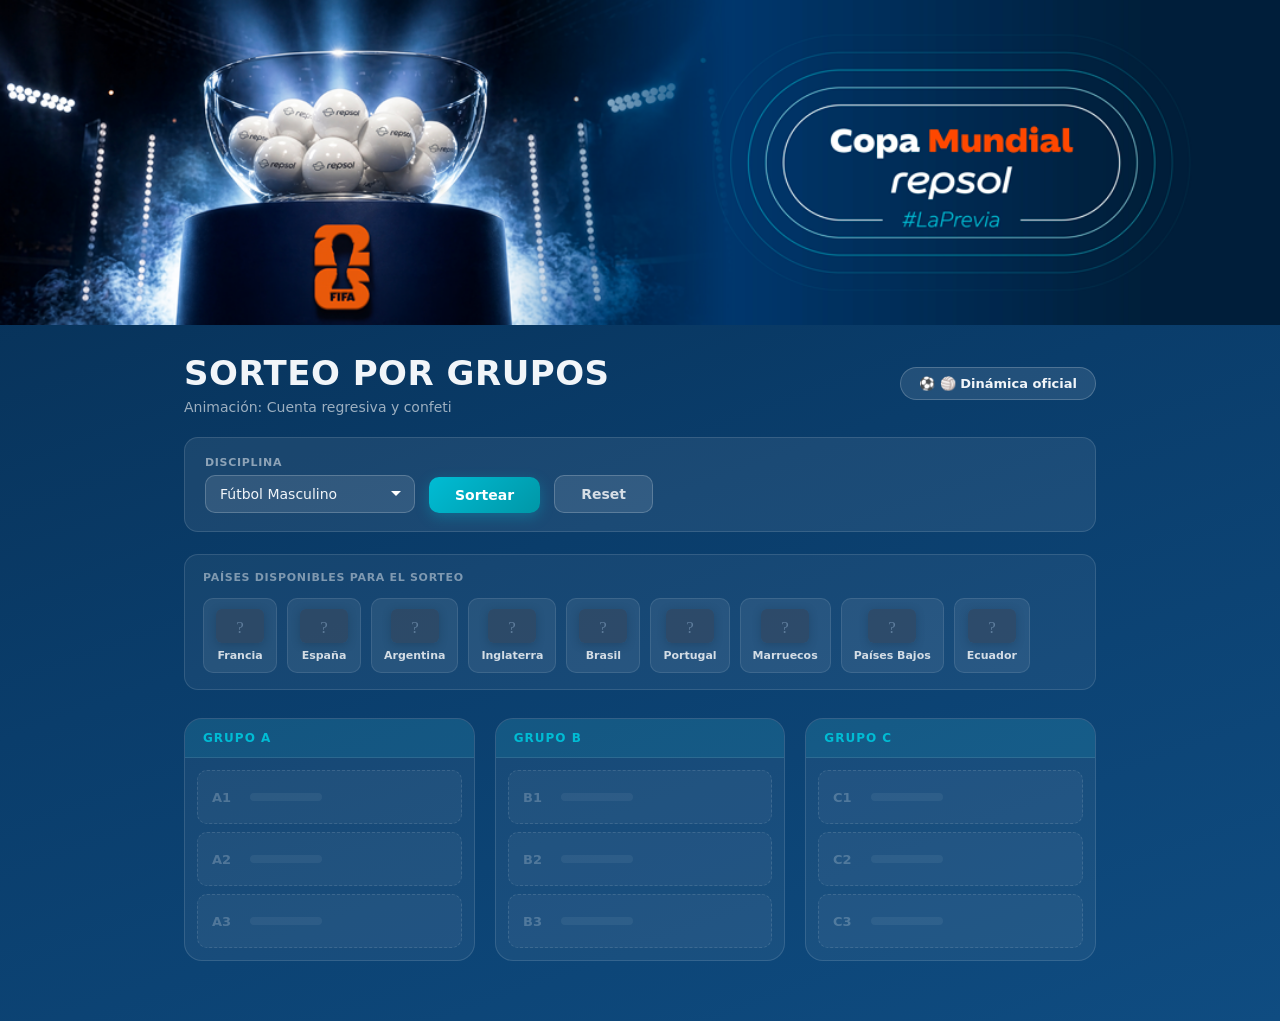
<file: sorteo-grupos-op3.html>
<!doctype html>
<html lang="es">
<head>
  <meta charset="utf-8" />
  <meta name="viewport" content="width=device-width, initial-scale=1" />
  <title>Sorteo por Grupos — Animación Cuenta Regresiva</title>
  <style>
    :root {
      --bg1:    #062c4f;
      --bg2:    #0a3d6b;
      --bg3:    #0f4c81;
      --accent: #00bcd4;
      --radius: 18px;
    }

    *, *::before, *::after { box-sizing: border-box; margin: 0; padding: 0; }

    body {
      min-height: 100vh;
      font-family: Inter, system-ui, Arial, sans-serif;
      background: linear-gradient(160deg, var(--bg1) 0%, var(--bg2) 50%, var(--bg3) 100%);
      color: #f1f5f9;
      padding-bottom: 60px;
    }

    .top-banner { width: 100%; }
    .top-banner__image { width: 100%; display: block; object-fit: cover; }

    .hero {
      max-width: 960px; margin: 0 auto; padding: 28px 24px 0;
      display: flex; align-items: center; justify-content: space-between; gap: 16px;
    }
    .hero h1 { font-size: clamp(22px, 4vw, 34px); font-weight: 900; text-transform: uppercase; letter-spacing: 0.5px; }
    .hero .subtitle { margin-top: 6px; font-size: 14px; color: rgba(255,255,255,0.6); }
    .badge { background: rgba(255,255,255,0.1); border: 1px solid rgba(255,255,255,0.2); border-radius: 999px; padding: 8px 18px; font-size: 13px; font-weight: 700; white-space: nowrap; }

    .panel { max-width: 960px; margin: 22px auto 0; padding: 0 24px; }
    .controls { background: rgba(255,255,255,0.07); border: 1px solid rgba(255,255,255,0.12); border-radius: 14px; padding: 18px 20px; display: flex; align-items: flex-end; gap: 14px; flex-wrap: wrap; }
    .field { display: flex; flex-direction: column; gap: 6px; }
    label { font-size: 11px; font-weight: 800; text-transform: uppercase; letter-spacing: 0.7px; color: rgba(255,255,255,0.5); }
    select {
      padding: 10px 36px 10px 14px; border-radius: 10px;
      border: 1.5px solid rgba(255,255,255,0.2); font-family: inherit; font-size: 14px; color: #f1f5f9;
      background-color: rgba(255,255,255,0.1);
      background-image: url("data:image/svg+xml,%3Csvg xmlns='http://www.w3.org/2000/svg' width='12' height='12' viewBox='0 0 12 12'%3E%3Cpath fill='%23ffffff' d='M6 8L1 3h10z'/%3E%3C/svg%3E");
      background-repeat: no-repeat; background-position: right 12px center;
      appearance: none; cursor: pointer; min-width: 210px; transition: border-color .15s;
    }
    select:focus  { outline: none; border-color: var(--accent); }
    select option { background: #0a3d6b; }
    select:disabled { opacity: 0.5; cursor: not-allowed; }

    .btn { padding: 10px 26px; border: none; border-radius: 10px; font-family: inherit; font-size: 14px; font-weight: 800; cursor: pointer; transition: transform .08s, box-shadow .15s, opacity .15s; }
    .btn:hover   { transform: translateY(-1px); }
    .btn:active  { transform: translateY(0); }
    .btn:disabled { opacity: 0.4; cursor: not-allowed; transform: none !important; box-shadow: none !important; }
    .btn-primary  { background: linear-gradient(135deg, var(--accent), #0097a7); color: #fff; box-shadow: 0 4px 14px rgba(0,188,212,0.3); }
    .btn-primary:hover { box-shadow: 0 6px 18px rgba(0,188,212,0.4); }
    .btn-secondary { background: rgba(255,255,255,0.1); border: 1.5px solid rgba(255,255,255,0.2); color: rgba(255,255,255,0.8); }
    .btn-secondary:hover { background: rgba(255,255,255,0.16); }

    .countries-section { max-width: 960px; margin: 22px auto 0; padding: 0 24px; }
    .countries-section-inner { background: rgba(255,255,255,0.05); border: 1px solid rgba(255,255,255,0.12); border-radius: 14px; padding: 16px 18px; }
    .countries-section-label { font-size: 11px; font-weight: 800; text-transform: uppercase; letter-spacing: 0.7px; color: rgba(255,255,255,0.45); margin-bottom: 14px; }
    .country-grid { display: flex; flex-wrap: wrap; gap: 10px; }
    .country-item { display: flex; flex-direction: column; align-items: center; gap: 6px; background: rgba(255,255,255,0.07); border: 1px solid rgba(255,255,255,0.1); border-radius: 10px; padding: 10px 12px; min-width: 74px; }
    .country-item img { width: 48px; height: 34px; object-fit: cover; border-radius: 5px; box-shadow: 0 2px 8px rgba(0,0,0,0.3); }
    .country-item span { font-size: 11px; font-weight: 700; color: rgba(255,255,255,0.8); text-align: center; line-height: 1.2; }

    .groups-area { max-width: 960px; margin: 28px auto 0; padding: 0 24px; display: flex; gap: 20px; flex-wrap: wrap; }
    .groups-area.single { justify-content: center; }
    .group-card { flex: 1; min-width: 200px; background: rgba(255,255,255,0.05); border: 1px solid rgba(255,255,255,0.12); border-radius: var(--radius); overflow: hidden; }
    .groups-area.single .group-card { flex: 0 0 320px; }
    .group-header { background: rgba(0,188,212,0.12); border-bottom: 1px solid rgba(255,255,255,0.1); padding: 12px 18px; font-size: 12px; font-weight: 900; text-transform: uppercase; letter-spacing: 1px; color: var(--accent); }
    .group-slots { padding: 12px; display: flex; flex-direction: column; gap: 8px; }

    .slot { height: 54px; perspective: 700px; }
    .slot-inner { width: 100%; height: 100%; position: relative; transform-style: preserve-3d; transition: transform .55s cubic-bezier(.4,0,.2,1); }
    .slot.flipped .slot-inner { transform: rotateY(180deg); }
    .slot-front, .slot-back { position: absolute; inset: 0; border-radius: 10px; backface-visibility: hidden; display: flex; align-items: center; padding: 0 14px; gap: 10px; }
    .slot-front { background: rgba(255,255,255,0.04); border: 1.5px dashed rgba(255,255,255,0.12); }
    .slot-front .pos { font-size: 13px; font-weight: 800; color: rgba(255,255,255,0.22); min-width: 28px; }
    .slot-front .placeholder-bar { height: 8px; width: 72px; background: rgba(255,255,255,0.06); border-radius: 999px; }
    .slot-back { background: rgba(255,255,255,0.09); border: 1.5px solid rgba(255,255,255,0.18); transform: rotateY(180deg); }
    .slot-back .pos { font-size: 13px; font-weight: 900; color: var(--accent); min-width: 28px; }
    .slot-back .sep { font-size: 12px; color: rgba(255,255,255,0.3); }
    .slot-back .flag { width: 34px; height: 24px; object-fit: cover; border-radius: 4px; box-shadow: 0 2px 6px rgba(0,0,0,0.3); flex-shrink: 0; }
    .slot-back .country-name { font-size: 14px; font-weight: 700; color: #f1f5f9; }

    /* ── Cuenta regresiva ── */
    #countdown-overlay {
      position: fixed; inset: 0;
      background: rgba(3, 14, 30, 0.93);
      z-index: 9999;
      display: flex; flex-direction: column;
      align-items: center; justify-content: center; gap: 16px;
    }
    .countdown-number {
      font-size: clamp(110px, 22vw, 190px);
      font-weight: 900;
      color: var(--accent);
      line-height: 1;
      text-shadow: 0 0 80px rgba(0,188,212,0.55), 0 0 20px rgba(0,188,212,0.8);
      animation: count-pop 0.82s cubic-bezier(0.34,1.56,0.64,1) forwards;
    }
    @keyframes count-pop {
      0%   { transform: scale(0.2) rotate(-8deg); opacity: 0; }
      55%  { transform: scale(1.18) rotate(2deg); opacity: 1; }
      80%  { transform: scale(0.94) rotate(-1deg); }
      100% { transform: scale(1) rotate(0deg); opacity: 1; }
    }
    .countdown-label {
      font-size: 15px; font-weight: 700; text-transform: uppercase;
      letter-spacing: 4px; color: rgba(255,255,255,0.4);
    }
    .sorteo-flash {
      font-size: clamp(32px, 6vw, 60px);
      font-weight: 900; text-transform: uppercase; letter-spacing: 5px;
      color: #fff;
      text-shadow: 0 0 50px var(--accent), 0 0 100px rgba(0,188,212,0.35);
      animation: flash-in 0.5s cubic-bezier(0.34,1.56,0.64,1) forwards;
    }
    @keyframes flash-in {
      0%   { transform: scale(0.5); opacity: 0; }
      65%  { transform: scale(1.1); opacity: 1; }
      100% { transform: scale(1); opacity: 1; }
    }

    /* ── Confeti ── */
    .confetti-p {
      position: fixed;
      border-radius: 2px;
      pointer-events: none;
      z-index: 10000;
      animation: confetti-fall linear forwards;
    }
    @keyframes confetti-fall {
      0%   { transform: translateY(0) rotate(0deg); opacity: 1; }
      80%  { opacity: 1; }
      100% { transform: translateY(105vh) rotate(800deg); opacity: 0; }
    }

    @media (max-width: 620px) {
      .hero { flex-direction: column; align-items: flex-start; }
      .groups-area, .groups-area.single { flex-direction: column; }
      .groups-area.single .group-card { flex: 1; }
    }
  </style>
</head>
<body>

  <div class="top-banner">
    <img src="repsol.png" alt="Banner Repsol" class="top-banner__image">
  </div>

  <section class="hero">
    <div>
      <h1>Sorteo por Grupos</h1>
      <div class="subtitle">Animación: Cuenta regresiva y confeti</div>
    </div>
    <div class="badge">⚽ 🏐 Dinámica oficial</div>
  </section>

  <div class="panel">
    <div class="controls">
      <div class="field">
        <label for="sel-cat">Disciplina</label>
        <select id="sel-cat">
          <option value="futbol_masculino">Fútbol Masculino</option>
          <option value="futbol_femenino">Fútbol Femenino</option>
          <option value="voley_mixto">Vóley Mixto</option>
          <option value="padel">Pádel</option>
        </select>
      </div>
      <button id="btn-sort"  class="btn btn-primary">Sortear</button>
      <button id="btn-reset" class="btn btn-secondary">Reset</button>
    </div>
  </div>

  <div class="countries-section">
    <div class="countries-section-inner">
      <div class="countries-section-label">Países disponibles para el sorteo</div>
      <div id="country-grid" class="country-grid"></div>
    </div>
  </div>

  <div id="groups-area" class="groups-area"></div>

  <script>
    const FLAG_CDN = code => `https://flagcdn.com/w80/${code}.png`;
    const FLAG_SVG = `data:image/svg+xml,%3Csvg xmlns='http://www.w3.org/2000/svg' width='34' height='24'%3E%3Crect width='34' height='24' rx='4' fill='%23334155'/%3E%3Ctext x='17' y='17' text-anchor='middle' font-size='12' fill='%2394a3b8'%3E?%3C/text%3E%3C/svg%3E`;

    const CONFIG = {
      futbol_masculino: {
        label: 'Fútbol Masculino',
        countries: [
          { name: 'Francia',      code: 'fr'     },
          { name: 'España',       code: 'es'     },
          { name: 'Argentina',    code: 'ar'     },
          { name: 'Inglaterra',   code: 'gb-eng' },
          { name: 'Brasil',       code: 'br'     },
          { name: 'Portugal',     code: 'pt'     },
          { name: 'Marruecos',    code: 'ma'     },
          { name: 'Países Bajos', code: 'nl'     },
          { name: 'Ecuador',      code: 'ec'     }
        ],
        groups: [
          { name: 'GRUPO A', prefix: 'A', size: 3 },
          { name: 'GRUPO B', prefix: 'B', size: 3 },
          { name: 'GRUPO C', prefix: 'C', size: 3 }
        ]
      },
      futbol_femenino: {
        label: 'Fútbol Femenino',
        countries: [
          { name: 'Bélgica',  code: 'be' },
          { name: 'Alemania', code: 'de' },
          { name: 'Colombia', code: 'co' }
        ],
        groups: [{ name: 'GRUPO A', prefix: 'F', size: 3 }]
      },
      voley_mixto: {
        label: 'Vóley Mixto',
        countries: [
          { name: 'Croacia',       code: 'hr' },
          { name: 'Uruguay',       code: 'uy' },
          { name: 'Suiza',         code: 'ch' },
          { name: 'México',        code: 'mx' },
          { name: 'EEUU',          code: 'us' },
          { name: 'Japón',         code: 'jp' },
          { name: 'Senegal',       code: 'sn' },
          { name: 'Irán',          code: 'ir' },
          { name: 'Corea del Sur', code: 'kr' },
          { name: 'Perú',          code: 'pe' }
        ],
        groups: [
          { name: 'GRUPO A', prefix: 'A', size: 5 },
          { name: 'GRUPO B', prefix: 'B', size: 5 }
        ]
      },
      padel: {
        label: 'Pádel',
        constrained: ['at', 'eg', 'ca', 'tr'],
        countries: [
          { name: 'Austria',        code: 'at' },
          { name: 'Canadá',         code: 'ca' },
          { name: 'Australia',      code: 'au' },
          { name: 'Noruega',        code: 'no' },
          { name: 'Panamá',         code: 'pa' },
          { name: 'Arabia Saudita', code: 'sa' },
          { name: 'Paraguay',       code: 'py' },
          { name: 'Suecia',         code: 'se' },
          { name: 'Egipto',         code: 'eg' },
          { name: 'Turquía',        code: 'tr' }
        ],
        groups: [
          { name: 'GRUPO A', prefix: 'A', size: 5 },
          { name: 'GRUPO B', prefix: 'B', size: 5 }
        ]
      }
    };

    function shuffle(arr) {
      const a = [...arr];
      for (let i = a.length - 1; i > 0; i--) {
        const j = Math.floor(Math.random() * (i + 1));
        [a[i], a[j]] = [a[j], a[i]];
      }
      return a;
    }

    function getConstrainedShuffle(cfg) {
      // Pares de slots que SOLO se enfrentan en Fecha 2 (nunca en Fecha 1)
      // Fecha 1: {1-2},{3-4},{1-3},{2-5},{1-4}  →  seguros: {1-5},{2-3},{2-4},{3-5},{4-5}
      const SAFE_PAIRS = [[1,5],[2,3],[2,4],[3,5],[4,5]];

      const special  = new Set(cfg.constrained);
      const specials = shuffle(cfg.countries.filter(c => special.has(c.code)));
      const normals  = shuffle(cfg.countries.filter(c => !special.has(c.code)));

      const result = [];
      for (let gi = 0; gi < cfg.groups.length; gi++) {
        const size = cfg.groups[gi].size;
        const grpSpecials = specials.splice(0, 2);
        const grpNormals  = normals.splice(0, size - 2);

        // Elegir un par seguro al azar y asignar los 2 especiales a esas posiciones
        const [p1, p2] = SAFE_PAIRS[Math.floor(Math.random() * SAFE_PAIRS.length)];
        const [s1, s2] = shuffle(grpSpecials);

        const group = Array(size).fill(null);
        group[p1 - 1] = s1;
        group[p2 - 1] = s2;

        const shuffledNormals = shuffle(grpNormals);
        let ni = 0;
        for (let i = 0; i < size; i++) {
          if (group[i] === null) group[i] = shuffledNormals[ni++];
        }
        result.push(...group);
      }
      return result;
    }

    function flagError(img) { img.onerror = null; img.src = FLAG_SVG; img.style.opacity = '0.5'; }

    function renderCountriesPreview(cfg) {
      document.getElementById('country-grid').innerHTML = cfg.countries.map(c =>
        `<div class="country-item">
           <img src="${FLAG_CDN(c.code)}" alt="${c.name}" onerror="flagError(this)">
           <span>${c.name}</span>
         </div>`
      ).join('');
    }

    function renderEmpty(cfg) {
      const area = document.getElementById('groups-area');
      area.className = 'groups-area' + (cfg.groups.length === 1 ? ' single' : '');
      area.innerHTML = cfg.groups.map(g =>
        `<div class="group-card">
           <div class="group-header">${g.name}</div>
           <div class="group-slots">
             ${Array.from({ length: g.size }, (_, i) => {
               const pos = `${g.prefix}${i + 1}`;
               return `<div class="slot" id="slot-${pos}">
                 <div class="slot-inner">
                   <div class="slot-front">
                     <span class="pos">${pos}</span>
                     <span class="placeholder-bar"></span>
                   </div>
                   <div class="slot-back"></div>
                 </div>
               </div>`;
             }).join('')}
           </div>
         </div>`
      ).join('');
    }

    function setControls(disabled) {
      document.getElementById('btn-sort').disabled  = disabled;
      document.getElementById('btn-reset').disabled = disabled;
      document.getElementById('sel-cat').disabled   = disabled;
    }

    function spawnConfetti() {
      const colors = ['#00bcd4','#facc15','#4ade80','#f472b6','#60a5fa','#fb923c','#a78bfa','#ffffff'];
      for (let i = 0; i < 90; i++) {
        const p = document.createElement('div');
        p.className = 'confetti-p';
        const size = 5 + Math.random() * 8;
        p.style.cssText = `
          left:${Math.random() * 100}vw;
          top:-12px;
          width:${size}px;
          height:${size * (Math.random() > 0.5 ? 1 : 2.2)}px;
          background:${colors[Math.floor(Math.random() * colors.length)]};
          animation-duration:${1.6 + Math.random() * 2.2}s;
          animation-delay:${Math.random() * 0.6}s;
        `;
        document.body.appendChild(p);
        setTimeout(() => p.remove(), 4000);
      }
    }

    let busy = false;

    function doSort() {
      if (busy) return;
      const cfg      = CONFIG[document.getElementById('sel-cat').value];
      const shuffled = cfg.constrained ? getConstrainedShuffle(cfg) : shuffle(cfg.countries);
      const slots    = cfg.groups.flatMap(g =>
        Array.from({ length: g.size }, (_, i) => `${g.prefix}${i + 1}`)
      );

      renderEmpty(cfg);
      busy = true;
      setControls(true);

      // Crear overlay de cuenta regresiva
      const overlay = document.createElement('div');
      overlay.id = 'countdown-overlay';
      document.body.appendChild(overlay);

      const STEP = 900;

      // 3 → 2 → 1
      [3, 2, 1].forEach((n, i) => {
        setTimeout(() => {
          overlay.innerHTML = `
            <div class="countdown-number">${n}</div>
            <div class="countdown-label">Sorteando grupos</div>`;
        }, i * STEP);
      });

      // ¡SORTEO! + confeti
      setTimeout(() => {
        overlay.innerHTML = `<div class="sorteo-flash">¡ S O R T E O !</div>`;
        spawnConfetti();
      }, 3 * STEP);

      // Desvanecer overlay
      setTimeout(() => {
        overlay.style.transition = 'opacity 0.65s ease';
        overlay.style.opacity    = '0';
      }, 3 * STEP + 750);

      // Eliminar overlay e iniciar reveals escalonados
      setTimeout(() => {
        overlay.remove();
        slots.forEach((pos, idx) => {
          const country = shuffled[idx];
          setTimeout(() => {
            const slotEl = document.getElementById(`slot-${pos}`);
            slotEl.querySelector('.slot-back').innerHTML =
              `<span class="pos">${pos}</span>
               <span class="sep">—</span>
               <img class="flag" src="${FLAG_CDN(country.code)}" alt="${country.name}" onerror="flagError(this)">
               <span class="country-name">${country.name}</span>`;
            slotEl.classList.add('flipped');
            if (idx === slots.length - 1) {
              setTimeout(() => { busy = false; setControls(false); }, 600);
            }
          }, idx * 180);
        });
      }, 3 * STEP + 1500);
    }

    function doReset() {
      busy = false;
      setControls(false);
      const overlay = document.getElementById('countdown-overlay');
      if (overlay) overlay.remove();
      const cfg = CONFIG[document.getElementById('sel-cat').value];
      renderCountriesPreview(cfg);
      renderEmpty(cfg);
    }

    document.getElementById('btn-sort').addEventListener('click', doSort);
    document.getElementById('btn-reset').addEventListener('click', doReset);
    document.getElementById('sel-cat').addEventListener('change', doReset);

    const _cfg = CONFIG[document.getElementById('sel-cat').value];
    renderCountriesPreview(_cfg);
    renderEmpty(_cfg);
  </script>

</body>
</html>
</file>
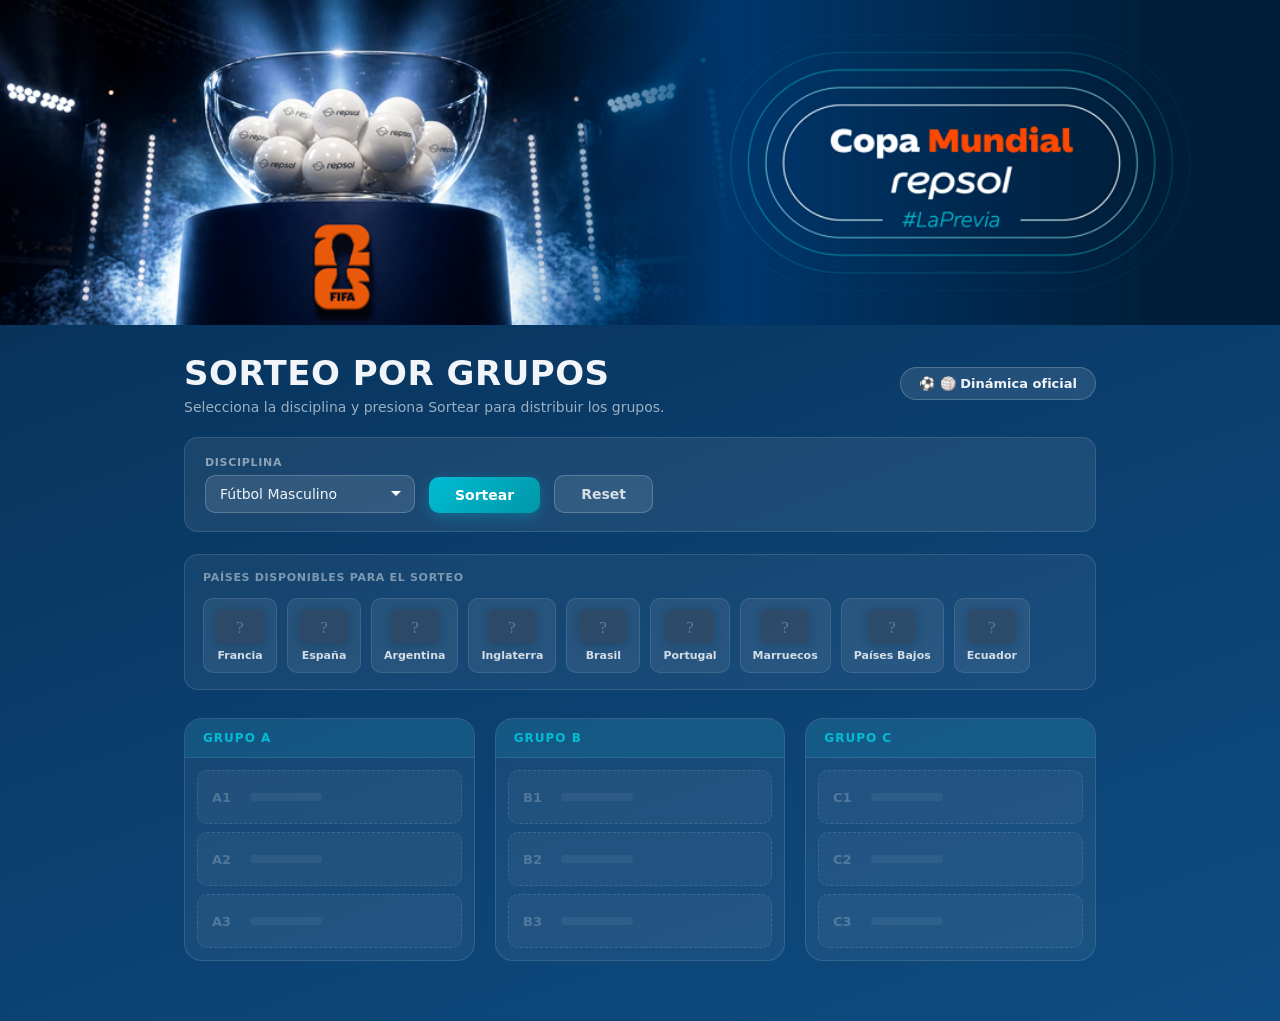
<file: sorteo-grupos.html>
<!doctype html>
<html lang="es">
<head>
  <meta charset="utf-8" />
  <meta name="viewport" content="width=device-width, initial-scale=1" />
  <title>Sorteo por Grupos — Repsol</title>
  <style>
    :root {
      --bg1:    #062c4f;
      --bg2:    #0a3d6b;
      --bg3:    #0f4c81;
      --accent: #00bcd4;
      --radius: 18px;
    }

    *, *::before, *::after { box-sizing: border-box; margin: 0; padding: 0; }

    body {
      min-height: 100vh;
      font-family: Inter, system-ui, Arial, sans-serif;
      background: linear-gradient(160deg, var(--bg1) 0%, var(--bg2) 50%, var(--bg3) 100%);
      color: #f1f5f9;
      padding-bottom: 60px;
    }

    /* ── Banner ── */
    .top-banner { width: 100%; }
    .top-banner__image { width: 100%; display: block; object-fit: cover; }

    /* ── Hero ── */
    .hero {
      max-width: 960px;
      margin: 0 auto;
      padding: 28px 24px 0;
      display: flex;
      align-items: center;
      justify-content: space-between;
      gap: 16px;
    }
    .hero h1 {
      font-size: clamp(22px, 4vw, 34px);
      font-weight: 900;
      text-transform: uppercase;
      letter-spacing: 0.5px;
    }
    .hero .subtitle {
      margin-top: 6px;
      font-size: 14px;
      color: rgba(255,255,255,0.6);
    }
    .badge {
      background: rgba(255,255,255,0.1);
      border: 1px solid rgba(255,255,255,0.2);
      border-radius: 999px;
      padding: 8px 18px;
      font-size: 13px;
      font-weight: 700;
      white-space: nowrap;
    }

    /* ── Panel de controles ── */
    .panel {
      max-width: 960px;
      margin: 22px auto 0;
      padding: 0 24px;
    }
    .controls {
      background: rgba(255,255,255,0.07);
      border: 1px solid rgba(255,255,255,0.12);
      border-radius: 14px;
      padding: 18px 20px;
      display: flex;
      align-items: flex-end;
      gap: 14px;
      flex-wrap: wrap;
    }
    .field {
      display: flex;
      flex-direction: column;
      gap: 6px;
    }
    label {
      font-size: 11px;
      font-weight: 800;
      text-transform: uppercase;
      letter-spacing: 0.7px;
      color: rgba(255,255,255,0.5);
    }
    select {
      padding: 10px 36px 10px 14px;
      border-radius: 10px;
      border: 1.5px solid rgba(255,255,255,0.2);
      font-family: inherit;
      font-size: 14px;
      color: #f1f5f9;
      background-color: rgba(255,255,255,0.1);
      background-image: url("data:image/svg+xml,%3Csvg xmlns='http://www.w3.org/2000/svg' width='12' height='12' viewBox='0 0 12 12'%3E%3Cpath fill='%23ffffff' d='M6 8L1 3h10z'/%3E%3C/svg%3E");
      background-repeat: no-repeat;
      background-position: right 12px center;
      appearance: none;
      cursor: pointer;
      min-width: 210px;
      transition: border-color .15s;
    }
    select:focus  { outline: none; border-color: var(--accent); }
    select option { background: #0a3d6b; }
    select:disabled { opacity: 0.5; cursor: not-allowed; }

    .btn {
      padding: 10px 26px;
      border: none;
      border-radius: 10px;
      font-family: inherit;
      font-size: 14px;
      font-weight: 800;
      cursor: pointer;
      transition: transform .08s, box-shadow .15s, opacity .15s;
    }
    .btn:hover   { transform: translateY(-1px); }
    .btn:active  { transform: translateY(0); }
    .btn:disabled { opacity: 0.4; cursor: not-allowed; transform: none !important; box-shadow: none !important; }

    .btn-primary {
      background: linear-gradient(135deg, var(--accent), #0097a7);
      color: #fff;
      box-shadow: 0 4px 14px rgba(0,188,212,0.3);
    }
    .btn-primary:hover { box-shadow: 0 6px 18px rgba(0,188,212,0.4); }

    .btn-secondary {
      background: rgba(255,255,255,0.1);
      border: 1.5px solid rgba(255,255,255,0.2);
      color: rgba(255,255,255,0.8);
    }
    .btn-secondary:hover { background: rgba(255,255,255,0.16); }

    /* ── Loading ── */
    .loading-bar {
      max-width: 960px;
      margin: 24px auto 0;
      padding: 0 24px;
      display: none;
    }
    .loading-inner {
      background: rgba(255,255,255,0.08);
      border: 1px solid rgba(255,255,255,0.15);
      border-radius: 12px;
      padding: 14px 20px;
      display: flex;
      align-items: center;
      gap: 14px;
    }
    .spinner {
      width: 20px; height: 20px;
      border: 3px solid rgba(255,255,255,0.15);
      border-top-color: var(--accent);
      border-radius: 50%;
      animation: spin .7s linear infinite;
      flex-shrink: 0;
    }
    @keyframes spin { to { transform: rotate(360deg); } }
    .loading-text { font-size: 14px; font-weight: 600; color: rgba(255,255,255,0.75); }

    /* ── Grupos ── */
    .groups-area {
      max-width: 960px;
      margin: 28px auto 0;
      padding: 0 24px;
      display: flex;
      gap: 20px;
      flex-wrap: wrap;
    }
    .groups-area.single { justify-content: center; }

    .group-card {
      flex: 1;
      min-width: 200px;
      background: rgba(255,255,255,0.05);
      border: 1px solid rgba(255,255,255,0.12);
      border-radius: var(--radius);
      overflow: hidden;
    }
    .groups-area.single .group-card { flex: 0 0 320px; }

    .group-header {
      background: rgba(0,188,212,0.12);
      border-bottom: 1px solid rgba(255,255,255,0.1);
      padding: 12px 18px;
      font-size: 12px;
      font-weight: 900;
      text-transform: uppercase;
      letter-spacing: 1px;
      color: var(--accent);
    }
    .group-slots {
      padding: 12px;
      display: flex;
      flex-direction: column;
      gap: 8px;
    }

    /* ── Slot flip card ── */
    .slot { height: 54px; perspective: 700px; }
    .slot-inner {
      width: 100%; height: 100%;
      position: relative;
      transform-style: preserve-3d;
      transition: transform .55s cubic-bezier(.4,0,.2,1);
    }
    .slot.flipped .slot-inner { transform: rotateY(180deg); }

    .slot-front,
    .slot-back {
      position: absolute; inset: 0;
      border-radius: 10px;
      backface-visibility: hidden;
      display: flex;
      align-items: center;
      padding: 0 14px;
      gap: 10px;
    }

    .slot-front {
      background: rgba(255,255,255,0.04);
      border: 1.5px dashed rgba(255,255,255,0.12);
    }
    .slot-front .pos {
      font-size: 13px;
      font-weight: 800;
      color: rgba(255,255,255,0.22);
      min-width: 28px;
    }
    .slot-front .placeholder-bar {
      height: 8px;
      width: 72px;
      background: rgba(255,255,255,0.06);
      border-radius: 999px;
    }

    .slot-back {
      background: rgba(255,255,255,0.09);
      border: 1.5px solid rgba(255,255,255,0.18);
      transform: rotateY(180deg);
    }
    .slot-back .pos {
      font-size: 13px;
      font-weight: 900;
      color: var(--accent);
      min-width: 28px;
    }
    .slot-back .sep {
      font-size: 12px;
      color: rgba(255,255,255,0.3);
    }
    .slot-back .flag {
      width: 34px; height: 24px;
      object-fit: cover;
      border-radius: 4px;
      box-shadow: 0 2px 6px rgba(0,0,0,0.3);
      flex-shrink: 0;
    }
    .slot-back .country-name {
      font-size: 14px;
      font-weight: 700;
      color: #f1f5f9;
    }

    /* ── Preview de países ── */
    .countries-section {
      max-width: 960px;
      margin: 22px auto 0;
      padding: 0 24px;
    }
    .countries-section-inner {
      background: rgba(255,255,255,0.05);
      border: 1px solid rgba(255,255,255,0.12);
      border-radius: 14px;
      padding: 16px 18px;
    }
    .countries-section-label {
      font-size: 11px;
      font-weight: 800;
      text-transform: uppercase;
      letter-spacing: 0.7px;
      color: rgba(255,255,255,0.45);
      margin-bottom: 14px;
    }
    .country-grid {
      display: flex;
      flex-wrap: wrap;
      gap: 10px;
    }
    .country-item {
      display: flex;
      flex-direction: column;
      align-items: center;
      gap: 6px;
      background: rgba(255,255,255,0.07);
      border: 1px solid rgba(255,255,255,0.1);
      border-radius: 10px;
      padding: 10px 12px;
      min-width: 74px;
    }
    .country-item img {
      width: 48px;
      height: 34px;
      object-fit: cover;
      border-radius: 5px;
      box-shadow: 0 2px 8px rgba(0,0,0,0.3);
    }
    .country-item span {
      font-size: 11px;
      font-weight: 700;
      color: rgba(255,255,255,0.8);
      text-align: center;
      line-height: 1.2;
    }

    /* ── Tarjetas volantes (animación de sorteo) ── */
    #sort-overlay {
      position: fixed;
      inset: 0;
      pointer-events: none;
      z-index: 9999;
    }
    .flying-card {
      position: absolute;
      display: flex;
      flex-direction: column;
      align-items: center;
      gap: 5px;
      background: rgba(6, 44, 79, 0.97);
      border: 1.5px solid rgba(0, 188, 212, 0.75);
      border-radius: 10px;
      padding: 8px 10px;
      pointer-events: none;
      will-change: transform, opacity;
      transform-origin: center center;
      box-shadow: 0 8px 28px rgba(0,0,0,0.55), 0 0 12px rgba(0,188,212,0.2);
    }
    .flying-card img {
      width: 48px; height: 34px;
      object-fit: cover;
      border-radius: 5px;
      box-shadow: 0 2px 6px rgba(0,0,0,0.3);
    }
    .flying-card span {
      font-size: 10px;
      font-weight: 700;
      color: #f1f5f9;
      text-align: center;
      white-space: nowrap;
    }

    @media (max-width: 620px) {
      .hero { flex-direction: column; align-items: flex-start; }
      .groups-area,
      .groups-area.single { flex-direction: column; }
      .groups-area.single .group-card { flex: 1; }
    }
  </style>
</head>
<body>

  <div class="top-banner">
    <img src="repsol.png" alt="Banner Repsol" class="top-banner__image">
  </div>

  <section class="hero">
    <div>
      <h1>Sorteo por Grupos</h1>
      <div class="subtitle">Selecciona la disciplina y presiona Sortear para distribuir los grupos.</div>
    </div>
    <div class="badge">⚽ 🏐 Dinámica oficial</div>
  </section>

  <div class="panel">
    <div class="controls">
      <div class="field">
        <label for="sel-cat">Disciplina</label>
        <select id="sel-cat">
          <option value="futbol_masculino">Fútbol Masculino</option>
          <option value="futbol_femenino">Fútbol Femenino</option>
          <option value="voley_mixto">Vóley Mixto</option>
          <option value="padel">Pádel</option>
        </select>
      </div>
      <button id="btn-sort"  class="btn btn-primary">Sortear</button>
      <button id="btn-reset" class="btn btn-secondary">Reset</button>
    </div>
  </div>

  <div class="countries-section">
    <div class="countries-section-inner">
      <div class="countries-section-label">Países disponibles para el sorteo</div>
      <div id="country-grid" class="country-grid"></div>
    </div>
  </div>

  <div id="loading-bar" class="loading-bar">
    <div class="loading-inner">
      <div class="spinner"></div>
      <span class="loading-text">Realizando el sorteo de grupos, un momento...</span>
    </div>
  </div>

  <div id="groups-area" class="groups-area"></div>

  <script>
    const FLAG_CDN = code => `https://flagcdn.com/w80/${code}.png`;
    const FLAG_SVG = `data:image/svg+xml,%3Csvg xmlns='http://www.w3.org/2000/svg' width='34' height='24'%3E%3Crect width='34' height='24' rx='4' fill='%23334155'/%3E%3Ctext x='17' y='17' text-anchor='middle' font-size='12' fill='%2394a3b8'%3E?%3C/text%3E%3C/svg%3E`;

    const CONFIG = {
      futbol_masculino: {
        label: 'Fútbol Masculino',
        countries: [
          { name: 'Francia',      code: 'fr'     },
          { name: 'España',       code: 'es'     },
          { name: 'Argentina',    code: 'ar'     },
          { name: 'Inglaterra',   code: 'gb-eng' },
          { name: 'Brasil',       code: 'br'     },
          { name: 'Portugal',     code: 'pt'     },
          { name: 'Marruecos',    code: 'ma'     },
          { name: 'Países Bajos', code: 'nl'     },
          { name: 'Ecuador',      code: 'ec'     }
        ],
        groups: [
          { name: 'GRUPO A', prefix: 'A', size: 3 },
          { name: 'GRUPO B', prefix: 'B', size: 3 },
          { name: 'GRUPO C', prefix: 'C', size: 3 }
        ]
      },
      futbol_femenino: {
        label: 'Fútbol Femenino',
        countries: [
          { name: 'Bélgica',  code: 'be' },
          { name: 'Alemania', code: 'de' },
          { name: 'Colombia', code: 'co' }
        ],
        groups: [
          { name: 'GRUPO A', prefix: 'F', size: 3 }
        ]
      },
      voley_mixto: {
        label: 'Vóley Mixto',
        countries: [
          { name: 'Croacia',       code: 'hr' },
          { name: 'Uruguay',       code: 'uy' },
          { name: 'Suiza',         code: 'ch' },
          { name: 'México',        code: 'mx' },
          { name: 'EEUU',          code: 'us' },
          { name: 'Japón',         code: 'jp' },
          { name: 'Senegal',       code: 'sn' },
          { name: 'Irán',          code: 'ir' },
          { name: 'Corea del Sur', code: 'kr' },
          { name: 'Perú',          code: 'pe' }
        ],
        groups: [
          { name: 'GRUPO A', prefix: 'A', size: 5 },
          { name: 'GRUPO B', prefix: 'B', size: 5 }
        ]
      },
      padel: {
        label: 'Pádel',
        constrained: ['at', 'eg', 'ca', 'tr'],
        countries: [
          { name: 'Austria',        code: 'at' },
          { name: 'Canadá',         code: 'ca' },
          { name: 'Australia',      code: 'au' },
          { name: 'Noruega',        code: 'no' },
          { name: 'Panamá',         code: 'pa' },
          { name: 'Arabia Saudita', code: 'sa' },
          { name: 'Paraguay',       code: 'py' },
          { name: 'Suecia',         code: 'se' },
          { name: 'Egipto',         code: 'eg' },
          { name: 'Turquía',        code: 'tr' }
        ],
        groups: [
          { name: 'GRUPO A', prefix: 'A', size: 5 },
          { name: 'GRUPO B', prefix: 'B', size: 5 }
        ]
      }
    };

    function shuffle(arr) {
      const a = [...arr];
      for (let i = a.length - 1; i > 0; i--) {
        const j = Math.floor(Math.random() * (i + 1));
        [a[i], a[j]] = [a[j], a[i]];
      }
      return a;
    }

    function getConstrainedShuffle(cfg) {
      // Pares de slots que SOLO se enfrentan en Fecha 2 (nunca en Fecha 1)
      // Fecha 1: {1-2},{3-4},{1-3},{2-5},{1-4}  →  seguros: {1-5},{2-3},{2-4},{3-5},{4-5}
      const SAFE_PAIRS = [[1,5],[2,3],[2,4],[3,5],[4,5]];

      const special  = new Set(cfg.constrained);
      const specials = shuffle(cfg.countries.filter(c => special.has(c.code)));
      const normals  = shuffle(cfg.countries.filter(c => !special.has(c.code)));

      const result = [];
      for (let gi = 0; gi < cfg.groups.length; gi++) {
        const size = cfg.groups[gi].size;
        const grpSpecials = specials.splice(0, 2);
        const grpNormals  = normals.splice(0, size - 2);

        // Elegir un par seguro al azar y asignar los 2 especiales a esas posiciones
        const [p1, p2] = SAFE_PAIRS[Math.floor(Math.random() * SAFE_PAIRS.length)];
        const [s1, s2] = shuffle(grpSpecials);

        const group = Array(size).fill(null);
        group[p1 - 1] = s1;
        group[p2 - 1] = s2;

        const shuffledNormals = shuffle(grpNormals);
        let ni = 0;
        for (let i = 0; i < size; i++) {
          if (group[i] === null) group[i] = shuffledNormals[ni++];
        }
        result.push(...group);
      }
      return result;
    }

    function flagError(img) {
      img.onerror = null;
      img.src = FLAG_SVG;
      img.style.opacity = '0.5';
    }

    function renderCountriesPreview(cfg) {
      document.getElementById('country-grid').innerHTML = cfg.countries.map(c =>
        `<div class="country-item">
           <img src="${FLAG_CDN(c.code)}" alt="${c.name}" onerror="flagError(this)">
           <span>${c.name}</span>
         </div>`
      ).join('');
    }

    function renderEmpty(cfg) {
      const area = document.getElementById('groups-area');
      area.className = 'groups-area' + (cfg.groups.length === 1 ? ' single' : '');
      area.innerHTML = cfg.groups.map(g =>
        `<div class="group-card">
           <div class="group-header">${g.name}</div>
           <div class="group-slots">
             ${Array.from({ length: g.size }, (_, i) => {
               const pos = `${g.prefix}${i + 1}`;
               return `<div class="slot" id="slot-${pos}">
                 <div class="slot-inner">
                   <div class="slot-front">
                     <span class="pos">${pos}</span>
                     <span class="placeholder-bar"></span>
                   </div>
                   <div class="slot-back"></div>
                 </div>
               </div>`;
             }).join('')}
           </div>
         </div>`
      ).join('');
    }

    function setControls(disabled) {
      document.getElementById('btn-sort').disabled  = disabled;
      document.getElementById('btn-reset').disabled = disabled;
      document.getElementById('sel-cat').disabled   = disabled;
    }

    let busy = false;

    function doSort() {
      if (busy) return;
      const cfg = CONFIG[document.getElementById('sel-cat').value];
      const shuffled = cfg.constrained ? getConstrainedShuffle(cfg) : shuffle(cfg.countries);
      const slots = cfg.groups.flatMap(g =>
        Array.from({ length: g.size }, (_, i) => `${g.prefix}${i + 1}`)
      );

      // Capturar posiciones de las tarjetas fuente ANTES de renderEmpty
      const sourceEls   = Array.from(document.querySelectorAll('#country-grid .country-item'));
      const sourceRects = sourceEls.map(el => el.getBoundingClientRect());

      renderEmpty(cfg);
      busy = true;
      setControls(true);

      // Crear overlay y tarjetas volantes
      const overlay = document.createElement('div');
      overlay.id = 'sort-overlay';
      document.body.appendChild(overlay);

      const flyingCards = cfg.countries.map((country, i) => {
        const r    = sourceRects[i];
        const card = document.createElement('div');
        card.className = 'flying-card';
        card.style.cssText = `left:${r.left}px; top:${r.top}px; width:${r.width}px; opacity:1; transition:none;`;
        card.innerHTML = `
          <img src="${FLAG_CDN(country.code)}" alt="${country.name}" onerror="flagError(this)">
          <span>${country.name}</span>`;
        overlay.appendChild(card);
        return card;
      });

      // Atenuar grilla fuente mientras vuelan las copias
      document.querySelectorAll('#country-grid .country-item').forEach(el => {
        el.style.transition = 'opacity 0.3s';
        el.style.opacity    = '0.15';
      });

      // FASE 1: caos — vuelan al centro con rotaciones aleatorias
      requestAnimationFrame(() => requestAnimationFrame(() => {
        const cx = window.innerWidth  / 2;
        const cy = window.innerHeight / 2;

        flyingCards.forEach((card, i) => {
          const r     = sourceRects[i];
          const tx    = cx + (Math.random() - 0.5) * 320 - r.left - r.width  / 2;
          const ty    = cy + (Math.random() - 0.5) * 180 - r.top  - r.height / 2;
          const rot   = (Math.random() - 0.5) * 70;
          const delay = Math.random() * 80;
          card.style.transition = `transform 0.65s cubic-bezier(0.4,0,0.2,1) ${delay}ms, opacity 0.65s ${delay}ms`;
          card.style.transform  = `translate(${tx}px,${ty}px) rotate(${rot}deg) scale(1.06)`;
        });
      }));

      // FASE 2: despacho — cada tarjeta vuela a su slot asignado
      setTimeout(() => {
        slots.forEach((pos, j) => {
          const country = shuffled[j];
          const origIdx = cfg.countries.findIndex(c => c.code === country.code);
          const card    = flyingCards[origIdx];
          const srcRect = sourceRects[origIdx];

          setTimeout(() => {
            const slotEl   = document.getElementById(`slot-${pos}`);
            const slotRect = slotEl.getBoundingClientRect();
            const tx = slotRect.left + slotRect.width  / 2 - srcRect.left - srcRect.width  / 2;
            const ty = slotRect.top  + slotRect.height / 2 - srcRect.top  - srcRect.height / 2;

            card.style.transition = `transform 0.45s cubic-bezier(0.4,0,0.2,1), opacity 0.25s 0.38s`;
            card.style.transform  = `translate(${tx}px,${ty}px) rotate(0deg) scale(0.82)`;

            // Al llegar: flip del slot + desvanecer tarjeta
            setTimeout(() => {
              slotEl.querySelector('.slot-back').innerHTML =
                `<span class="pos">${pos}</span>
                 <span class="sep">—</span>
                 <img class="flag" src="${FLAG_CDN(country.code)}" alt="${country.name}" onerror="flagError(this)">
                 <span class="country-name">${country.name}</span>`;
              slotEl.classList.add('flipped');
              card.style.opacity = '0';

              if (j === slots.length - 1) {
                setTimeout(() => {
                  overlay.remove();
                  document.querySelectorAll('#country-grid .country-item').forEach(el => {
                    el.style.opacity    = '';
                    el.style.transition = '';
                  });
                  busy = false;
                  setControls(false);
                }, 500);
              }
            }, 450);
          }, j * 140);
        });
      }, 950);
    }

    function doReset() {
      busy = false;
      setControls(false);
      document.getElementById('loading-bar').style.display = 'none';
      const cfg = CONFIG[document.getElementById('sel-cat').value];
      renderCountriesPreview(cfg);
      renderEmpty(cfg);
    }

    document.getElementById('btn-sort').addEventListener('click', doSort);
    document.getElementById('btn-reset').addEventListener('click', doReset);
    document.getElementById('sel-cat').addEventListener('change', doReset);

    const _initCfg = CONFIG[document.getElementById('sel-cat').value];
    renderCountriesPreview(_initCfg);
    renderEmpty(_initCfg);
  </script>

</body>
</html>
</file>
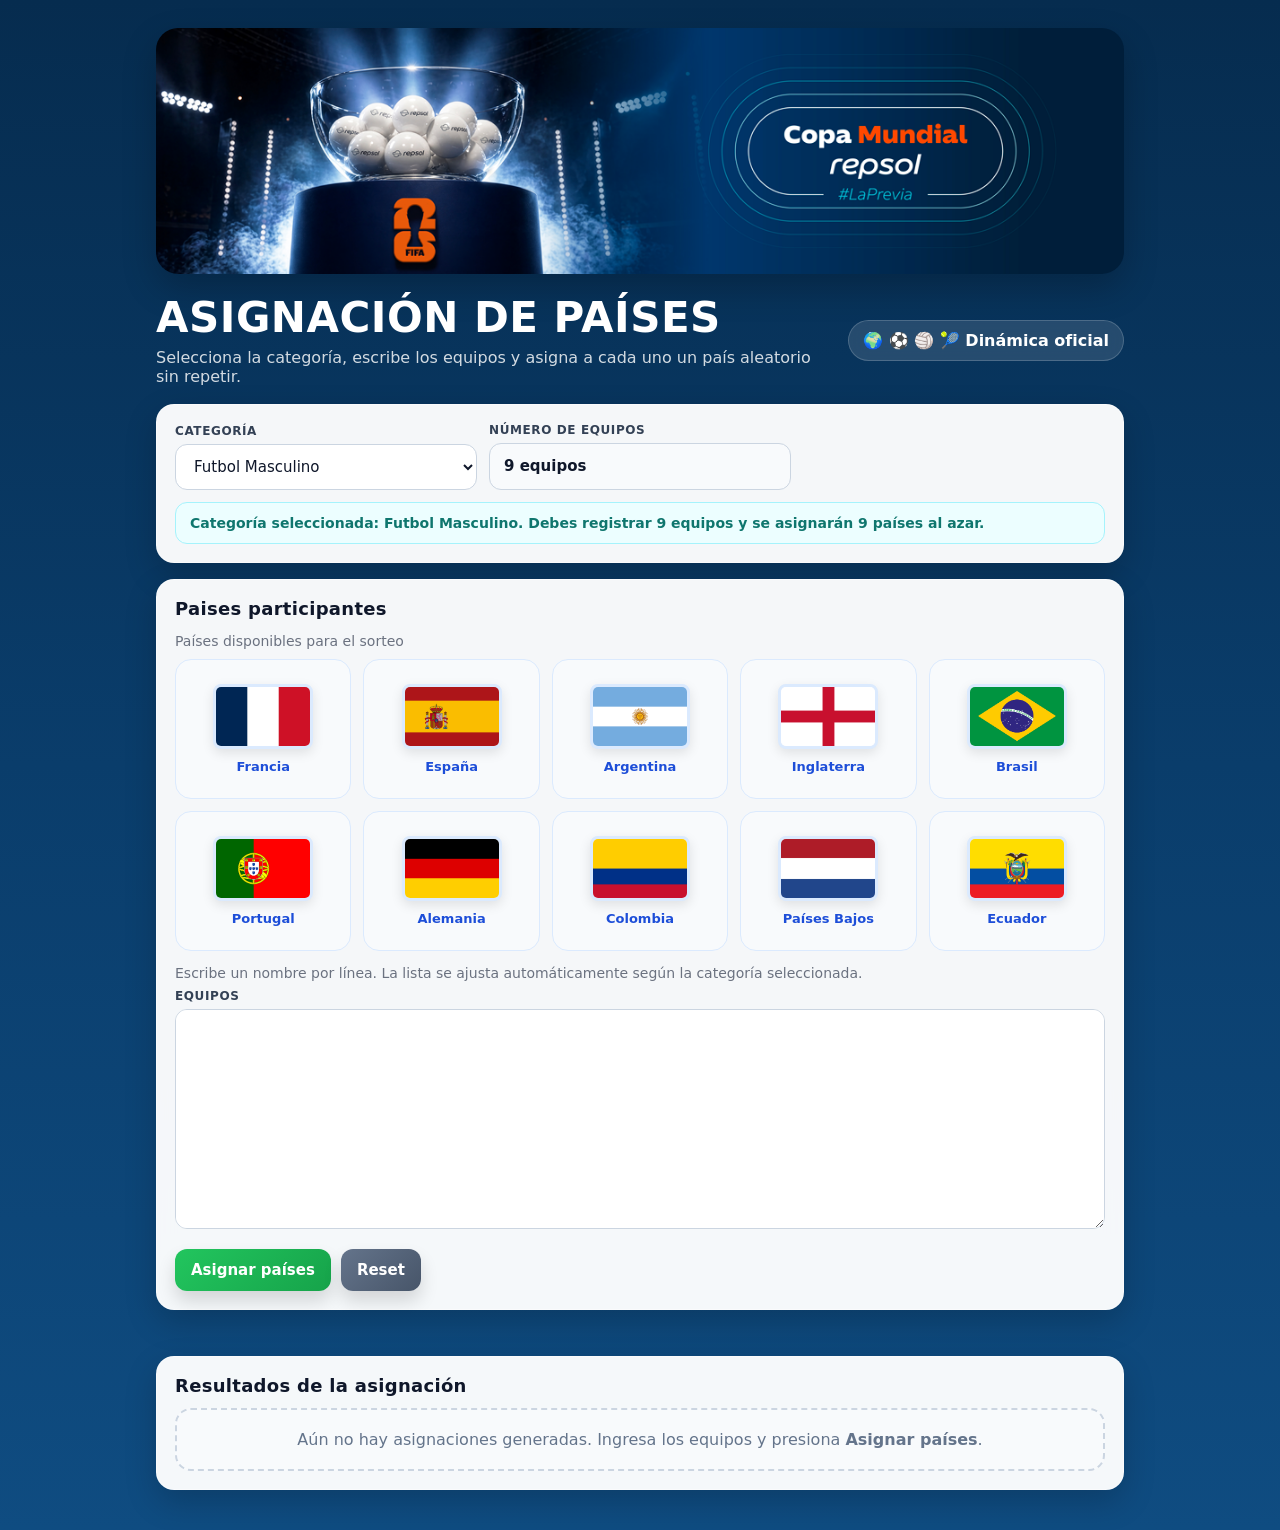
<file: sorteo-paises.html>
<!doctype html>
<html lang="es">
<head>
  <meta charset="utf-8" />
  <meta name="viewport" content="width=device-width, initial-scale=1" />
  <title>Asignación de Equipos y Países</title>
  <style>
    :root {
      --bg1: #062c4f;
      --bg2: #0a3d6b;
      --bg3: #0f4c81;
      --card: #ffffff;
      --border: #d8e1ea;
      --text: #1f2937;
      --muted: #6b7280;
      --accent: #00bcd4;
      --shadow: 0 12px 32px rgba(0,0,0,.18);
      --radius: 18px;
    }

    * { box-sizing: border-box; }

    body {
      margin: 0;
      min-height: 100vh;
      font-family: Inter, system-ui, Arial, sans-serif;
      color: var(--text);
      background: linear-gradient(180deg, var(--bg1) 0%, var(--bg2) 50%, var(--bg3) 100%);
      max-width: 1000px;
      margin-inline: auto;
      padding: 28px 16px 40px;
    }

    .top-banner {
      width: 100%;
      margin: 0 0 22px 0;
      display: flex;
      justify-content: center;
    }

    .top-banner__image {
      width: 100%;
      max-width: 1000px;
      display: block;
      border-radius: 22px;
      box-shadow: 0 14px 34px rgba(0,0,0,.22);
      object-fit: cover;
    }

    .hero {
      display: flex;
      align-items: center;
      justify-content: space-between;
      gap: 16px;
      margin-bottom: 18px;
      color: #fff;
    }

    h1 {
      margin: 0;
      font-size: clamp(28px, 5vw, 42px);
      line-height: 1.05;
      font-weight: 900;
      letter-spacing: .5px;
      text-transform: uppercase;
    }

    .subtitle {
      margin-top: 8px;
      color: rgba(255,255,255,.82);
      max-width: 720px;
    }

    .badge {
      display: inline-flex;
      align-items: center;
      gap: 8px;
      padding: 10px 14px;
      border-radius: 999px;
      background: rgba(255,255,255,.12);
      border: 1px solid rgba(255,255,255,.18);
      backdrop-filter: blur(8px);
      font-weight: 700;
      white-space: nowrap;
    }

    .panel,
    .card {
      background: rgba(255,255,255,.96);
      border: 1px solid rgba(255,255,255,.45);
      border-radius: var(--radius);
      box-shadow: var(--shadow);
      backdrop-filter: blur(10px);
    }

    .panel {
      padding: 18px;
      margin-bottom: 16px;
    }

    .row {
      display: grid;
      grid-template-columns: repeat(3, minmax(0,1fr));
      gap: 12px;
      align-items: end;
    }

    .field {
      display: flex;
      flex-direction: column;
    }

    label {
      display: block;
      font-size: 12px;
      margin-bottom: 6px;
      font-weight: 800;
      color: #334155;
      text-transform: uppercase;
      letter-spacing: .6px;
    }

    select,
    input,
    textarea,
    button {
      font-family: inherit;
    }

    select,
    input,
    textarea {
      width: 100%;
      padding: 12px 14px;
      border-radius: 12px;
      border: 1px solid #cbd5e1;
      background: #ffffff;
      color: #0f172a;
      font-size: 15px;
      transition: border-color .15s, box-shadow .15s;
    }

    select:focus,
    input:focus,
    textarea:focus {
      outline: none;
      border-color: var(--accent);
      box-shadow: 0 0 0 4px rgba(0,188,212,.14);
    }

    textarea {
      min-height: 220px;
      line-height: 1.5;
      resize: vertical;
    }

    .readonly-field {
      display: flex;
      align-items: center;
      min-height: 47px;
      padding: 12px 14px;
      border-radius: 12px;
      border: 1px solid #cbd5e1;
      background: #f8fafc;
      color: #0f172a;
      font-size: 15px;
      font-weight: 700;
    }

    .actions {
      display: flex;
      gap: 10px;
      flex-wrap: wrap;
    }

    button {
      padding: 12px 16px;
      border: none;
      border-radius: 12px;
      font-size: 15px;
      font-weight: 800;
      cursor: pointer;
      color: #fff;
      transition: transform .08s ease, box-shadow .15s ease, opacity .15s ease, filter .15s ease;
      box-shadow: 0 10px 18px rgba(0,0,0,.14);
    }

    button:hover { transform: translateY(-1px); }
    button:active { transform: translateY(0); }
    button:disabled {
      opacity: .65;
      cursor: not-allowed;
      transform: none;
      filter: grayscale(.15);
      box-shadow: none;
    }

    #assignBtn { background: linear-gradient(135deg, #22c55e, #16a34a); }
    #resetBtn { background: linear-gradient(135deg, #64748b, #475569); }

    .stack {
      display: grid;
      grid-template-columns: 1fr;
      gap: 16px;
    }

    .card { padding: 18px; }

    .card h2 {
      margin: 0 0 12px;
      font-size: 18px;
      font-weight: 900;
      letter-spacing: .3px;
      color: #0f172a;
    }

    .muted {
      color: var(--muted);
      font-size: 14px;
      margin-bottom: 10px;
    }

    .hint,
    .error,
    .loading {
      margin-top: 12px;
      padding: 12px 14px;
      border-radius: 12px;
      font-size: 14px;
      font-weight: 600;
      white-space: pre-line;
    }

    .hint {
      background: #ecfeff;
      border: 1px solid #a5f3fc;
      color: #0f766e;
    }

    .error {
      background: #fef2f2;
      border: 1px solid #fecaca;
      color: #b91c1c;
    }

    .loading {
      background: #eff6ff;
      border: 1px solid #bfdbfe;
      color: #1d4ed8;
    }

    .loading-head {
      display: flex;
      align-items: center;
      gap: 12px;
      margin-bottom: 10px;
    }

    .loading-title {
      font-weight: 800;
      margin-bottom: 2px;
    }

    .loading-subtitle {
      font-size: 13px;
      color: #1e40af;
    }

    .spinner {
      width: 22px;
      height: 22px;
      border-radius: 999px;
      border: 3px solid #bfdbfe;
      border-top-color: #2563eb;
      animation: spin .8s linear infinite;
      flex: 0 0 auto;
    }

    .draw-machine {
      display: flex;
      align-items: center;
      justify-content: center;
      min-height: 220px;
      border-radius: 16px;
      background: linear-gradient(180deg, #dbeafe, #eff6ff);
      border: 1px solid #bfdbfe;
      padding: 18px;
    }

    .flip-stage {
      width: 100%;
      display: grid;
      grid-template-columns: repeat(auto-fit, minmax(140px, 1fr));
      gap: 16px;
      align-items: center;
    }

    .flip-card {
      perspective: 1000px;
      min-height: 170px;
    }

    .flip-card-inner {
      position: relative;
      width: 100%;
      height: 170px;
      transform-style: preserve-3d;
      animation: flipReveal 1.2s ease-in-out infinite;
    }

    .flip-card:nth-child(2) .flip-card-inner { animation-delay: .12s; }
    .flip-card:nth-child(3) .flip-card-inner { animation-delay: .24s; }
    .flip-card:nth-child(4) .flip-card-inner { animation-delay: .36s; }
    .flip-card:nth-child(5) .flip-card-inner { animation-delay: .48s; }

    .flip-face {
      position: absolute;
      inset: 0;
      backface-visibility: hidden;
      border-radius: 16px;
      display: flex;
      flex-direction: column;
      align-items: center;
      justify-content: center;
      text-align: center;
      padding: 14px;
      box-shadow: 0 10px 24px rgba(15,23,42,.16);
    }

    .flip-face.front {
      background: linear-gradient(135deg, #0f172a, #1e293b);
      color: #f8fafc;
      border: 1px solid rgba(255,255,255,.08);
    }

    .flip-face.back {
      background: #ffffff;
      color: #0f172a;
      border: 1px solid #bfdbfe;
      transform: rotateY(180deg);
    }

    .flip-icon {
      font-size: 30px;
      margin-bottom: 8px;
    }

    .flip-title {
      font-size: 14px;
      font-weight: 900;
      letter-spacing: .4px;
      text-transform: uppercase;
    }

    .flip-flag {
      width: 88px;
      height: 56px;
      object-fit: cover;
      border-radius: 8px;
      border: 2px solid #dbeafe;
      background: #fff;
      box-shadow: 0 4px 12px rgba(0,0,0,.10);
      margin-bottom: 10px;
    }

    .flip-country {
      font-size: 14px;
      font-weight: 800;
      line-height: 1.2;
      color: #1e3a8a;
    }

    @keyframes spin {
      to { transform: rotate(360deg); }
    }

    @keyframes flipReveal {
      0% { transform: rotateY(0deg); }
      40% { transform: rotateY(0deg); }
      50% { transform: rotateY(90deg); }
      60% { transform: rotateY(180deg); }
      100% { transform: rotateY(180deg); }
    }
      to { transform: translateY(0); }
    }

    .assignment-list {
      display: grid;
      gap: 12px;
      margin-top: 14px;
    }

    .assignment-card {
      display: grid;
      grid-template-columns: 72px 1.3fr auto 1fr;
      gap: 12px;
      align-items: center;
      padding: 14px;
      border-radius: 16px;
      background: #f8fafc;
      border: 1px solid #dbeafe;
      box-shadow: 0 10px 24px rgba(15,23,42,.08);
    }

    .assignment-number {
      font-size: 12px;
      font-weight: 900;
      text-transform: uppercase;
      letter-spacing: .8px;
      color: #1d4ed8;
      background: #e0f2fe;
      padding: 10px 8px;
      border-radius: 12px;
      text-align: center;
      border: 1px solid #bae6fd;
    }

    .assignment-team,
    .assignment-country {
      padding: 12px 14px;
      border-radius: 14px;
      background: #ffffff;
      border: 1px solid #dbeafe;
      font-weight: 800;
      min-height: 50px;
      display: flex;
      align-items: center;
      justify-content: center;
      text-align: center;
      color: #0f172a;
    }

    .assignment-country {
      gap: 10px;
      flex-direction: column;
      padding: 14px;
    }

    .assignment-country img {
      width: 120px;
      height: 75px;
      object-fit: cover;
      border-radius: 8px;
      border: none;
      background: #fff;
      box-shadow: 0 4px 12px rgba(0,0,0,.18);
    }

    .assignment-country-name {
      font-size: 14px;
      font-weight: 800;
      line-height: 1.2;
      color: #0f172a;
    }

    .assignment-arrow {
      font-size: 18px;
      font-weight: 900;
      color: #0ea5e9;
      letter-spacing: 1px;
      padding: 8px 10px;
    }

    .empty-state {
      padding: 20px;
      text-align: center;
      border: 2px dashed #cbd5e1;
      border-radius: 16px;
      color: #64748b;
      background: #f8fafc;
    }

    .summary {
      display: flex;
      gap: 10px;
      flex-wrap: wrap;
      margin-top: 14px;
      margin-bottom: 14px;
    }

    .pill {
      background: #e0f2fe;
      color: #075985;
      border: 1px solid #bae6fd;
      border-radius: 999px;
      padding: 8px 12px;
      font-size: 13px;
      font-weight: 800;
    }

    .country-list {
      margin-top: 10px;
      display: grid;
      grid-template-columns: repeat(auto-fit, minmax(150px, 1fr));
      gap: 12px;
    }

    .country-card {
      background: #f8fafc;
      border: 1px solid #dbeafe;
      border-radius: 16px;
      padding: 12px;
      display: flex;
      flex-direction: column;
      align-items: center;
      justify-content: center;
      gap: 10px;
      text-align: center;
      min-height: 140px;
    }

    .country-flag {
      width: 100px;
      height: 65px;
      object-fit: cover;
      border-radius: 8px;
      border: 3px solid #dbeafe;
      box-shadow: 0 4px 12px rgba(0,0,0,.10);
      background: #fff;
    }

    .country-name {
      font-size: 13px;
      font-weight: 800;
      color: #1d4ed8;
    }

    @media (max-width: 900px) {
      .row { grid-template-columns: 1fr 1fr; }
    }

    @media (max-width: 620px) {
      .hero { flex-direction: column; align-items: flex-start; }
      .row { grid-template-columns: 1fr; }
      .actions { flex-direction: column; }
      button { width: 100%; }
      .assignment-card {
        grid-template-columns: 1fr;
        text-align: center;
      }
      .assignment-number { width: 100%; }
      .assignment-arrow { justify-self: center; }
      .draw-machine { height: 170px; }
    }
  </style>
</head>
<body>
  <div class="top-banner">
    <img src="repsol.png" alt="Banner Copa Mundial Repsol" class="top-banner__image">
  </div>

  <section class="hero">
    <div>
      <h1>Asignación de Países</h1>
      <div class="subtitle">Selecciona la categoría, escribe los equipos y asigna a cada uno un país aleatorio sin repetir.</div>
    </div>
    <div class="badge">🌍 ⚽ 🏐 🎾 Dinámica oficial</div>
  </section>

  <section class="panel">
    <div class="row">
      <div class="field">
        <label for="category">Categoría</label>
        <select id="category">
          <option value="futbol_masculino">Futbol Masculino</option>
          <option value="futbol_femenino">Futbol Femenino</option>
          <option value="voley_mixto">Voley Mixto</option>
          <option value="padel">Pádel</option>
        </select>
      </div>

      <div class="field">
        <label>Número de equipos</label>
        <div id="teamsCountDisplay" class="readonly-field">9 equipos</div>
      </div>

      
    </div>

    <div class="hint" id="hint"></div>

    <div class="error" id="error" style="display:none;"></div>
  </section>

  <section class="stack">
    <div class="card">
      <h2>Paises participantes</h2>
      

      <div class="muted" style="margin-top:14px; margin-bottom:8px;">Países disponibles para el sorteo</div>
      <div id="countriesPreview" class="country-list"></div>

      <div class="muted" style="margin-top:14px; margin-bottom:8px;">Escribe un nombre por línea. La lista se ajusta automáticamente según la categoría seleccionada.</div>
      <label for="bulkNames">Equipos</label>
      <textarea id="bulkNames" placeholder="Escribe un equipo por línea"></textarea>

      <div class="actions" style="margin-top:16px;">
        <button id="assignBtn" type="button">Asignar países</button>
        <button id="resetBtn" type="button">Reset</button>
      </div>

      <div id="loading" class="loading" style="display:none; margin-top:16px;">
        <div class="loading-head">
          <div class="spinner"></div>
          <div>
            <div class="loading-title">Asignando países, un momento por favor...</div>
            <div class="loading-subtitle">Estamos mezclando selecciones y preparando la asignación aleatoria.</div>
          </div>
        </div>
        <div class="draw-machine">
          <div id="flipStage" class="flip-stage"></div>
        </div>
      </div>
    </div>

    <div class="card" style="margin-top:30px;">
  <h2>Resultados de la asignación</h2>
      <div id="result">
        <div class="empty-state">Aún no hay asignaciones generadas. Ingresa los equipos y presiona <strong>Asignar países</strong>.</div>
      </div>
    </div>
  </section>

  <script>
    const categoryConfig = {
      futbol_masculino: { label: 'Futbol Masculino', teamCount: 9 },
      futbol_femenino: { label: 'Futbol Femenino', teamCount: 3 },
      voley_mixto: { label: 'Voley Mixto', teamCount: 10 },
      padel: { label: 'Pádel', teamCount: 8 }
    };

    const AVAILABLE_COUNTRIES = [
      { name: 'Francia', image: 'img/flags/francia.png' },
      { name: 'España', image: 'img/flags/espana.png' },
      { name: 'Argentina', image: 'img/flags/argentina.png' },
      { name: 'Inglaterra', image: 'img/flags/inglaterra.png' },
      { name: 'Brasil', image: 'img/flags/brasil.png' },
      { name: 'Portugal', image: 'img/flags/portugal.png' },
      { name: 'Alemania', image: 'img/flags/alemania.png' },
      { name: 'Colombia', image: 'img/flags/colombia.png' },
      { name: 'Países Bajos', image: 'img/flags/paises-bajos.png' },
      { name: 'Ecuador', image: 'img/flags/ecuador.png' }
    ];

    const ANIMATION_DURATION = 4000;

    const categoryEl = document.getElementById('category');
    const teamsCountDisplayEl = document.getElementById('teamsCountDisplay');
    const assignBtn = document.getElementById('assignBtn');
    const resetBtn = document.getElementById('resetBtn');
    const hintEl = document.getElementById('hint');
    const errorEl = document.getElementById('error');
    const bulkNamesEl = document.getElementById('bulkNames');
    const resultEl = document.getElementById('result');
    const loadingEl = document.getElementById('loading');
    const flipStageEl = document.getElementById('flipStage');
    const countriesPreviewEl = document.getElementById('countriesPreview');

    function getCurrentCategoryConfig() {
      return categoryConfig[categoryEl.value];
    }

    function hideError() {
      errorEl.style.display = 'none';
      errorEl.textContent = '';
    }

    function showError(message) {
      errorEl.style.display = 'block';
      errorEl.textContent = message;
    }

    function showLoading() {
      loadingEl.style.display = 'block';
    }

    function hideLoading() {
      loadingEl.style.display = 'none';
    }

    function startAnimationState() {
      assignBtn.disabled = true;
      categoryEl.disabled = true;
      bulkNamesEl.disabled = true;
      showLoading();
    }

    function stopAnimationState() {
      assignBtn.disabled = false;
      categoryEl.disabled = false;
      bulkNamesEl.disabled = false;
      hideLoading();
    }

    function resetResults() {
      resultEl.innerHTML = '<div class="empty-state">Aún no hay asignaciones generadas. Ingresa los equipos y presiona <strong>Asignar países</strong>.</div>';
    }

    function normalizeName(value) {
      return value.trim().replace(/\s+/g, ' ');
    }

    function getNamesFromTextarea() {
      const raw = bulkNamesEl.value.trim();
      if (!raw) return [];
      return raw.split('\n').map(normalizeName).filter(Boolean);
    }

    function syncTextareaWithCount(teamCount) {
      const current = bulkNamesEl.value.split('\n');
      const trimmed = current.slice(0, teamCount);

      while (trimmed.length < teamCount) {
        trimmed.push('');
      }

      bulkNamesEl.value = trimmed.join('\n');
    }

    function updateTeamsCountDisplay(teamCount) {
      teamsCountDisplayEl.textContent = `${teamCount} equipos`;
    }

    function renderCountriesPreview() {
      countriesPreviewEl.innerHTML = AVAILABLE_COUNTRIES
        .map(country => `
          <div class="country-card">
            <img class="country-flag" src="${country.image}" alt="Bandera de ${country.name}">
            <div class="country-name">${country.name}</div>
          </div>
        `)
        .join('');
    }

    function validateTeams(teamCount, names) {
      const errors = [];

      if (teamCount > AVAILABLE_COUNTRIES.length) {
        errors.push('• No hay suficientes países disponibles para hacer la asignación sin repetir.');
      }

      if (names.length !== teamCount) {
        errors.push(`• Debes ingresar exactamente ${teamCount} nombres. Actualmente hay ${names.length}.`);
      }

      const seen = new Set();
      const duplicates = new Set();

      for (const name of names) {
        const key = name.toLowerCase();
        if (seen.has(key)) duplicates.add(name);
        seen.add(key);
      }

      if (duplicates.size) {
        errors.push(`• Hay nombres duplicados: ${Array.from(duplicates).join(', ')}`);
      }

      return errors;
    }

    function shuffle(array) {
      const copy = [...array];
      for (let i = copy.length - 1; i > 0; i -= 1) {
        const j = Math.floor(Math.random() * (i + 1));
        [copy[i], copy[j]] = [copy[j], copy[i]];
      }
      return copy;
    }

    function assignCountries(teams, countries) {
      const shuffledTeams = shuffle(teams);
      const selectedCountries = shuffle(countries).slice(0, teams.length);

      return shuffledTeams.map((team, index) => ({
        team,
        country: selectedCountries[index]
      }));
    }

    function renderAssignments(assignments, totalTeams, categoryLabel) {
      const cardsHtml = assignments.map((item, index) => `
        <div class="assignment-card">
          <div class="assignment-number">Equipo ${index + 1}</div>
          <div class="assignment-team">${item.team}</div>
          <div class="assignment-arrow">→</div>
          <div class="assignment-country">
            <img src="${item.country.image}" alt="Bandera de ${item.country.name}">
            <div class="assignment-country-name">${item.country.name}</div>
          </div>
        </div>
      `).join('');

      

      resultEl.innerHTML = `
        <div class="summary">
          <div class="pill">${categoryLabel}</div>
          <div class="pill">${totalTeams} equipos</div>
        </div>
        <div class="assignment-list">${cardsHtml}</div>
      `;
    }

    function buildFlipCards(countries) {
      const previewCountries = shuffle(countries).slice(0, 5);
      return previewCountries.map(country => `
        <div class="flip-card">
          <div class="flip-card-inner">
            <div class="flip-face front">
              <div class="flip-icon">🌍</div>
              <div class="flip-title">País oculto</div>
            </div>
            <div class="flip-face back">
              <img class="flip-flag" src="${country.image}" alt="Bandera de ${country.name}">
              <div class="flip-country">${country.name}</div>
            </div>
          </div>
        </div>
      `).join('');
    }

    function prepareDrawAnimation() {
      flipStageEl.innerHTML = buildFlipCards(AVAILABLE_COUNTRIES);
    }

    function applyCategorySettings() {
      stopAnimationState();
      hideError();

      const config = getCurrentCategoryConfig();
      updateTeamsCountDisplay(config.teamCount);
      syncTextareaWithCount(config.teamCount);
      hintEl.textContent = `Categoría seleccionada: ${config.label}. Debes registrar ${config.teamCount} equipos y se asignarán ${config.teamCount} países al azar.`;
      resetResults();
    }

    function assignCountriesToTeams() {
      hideError();

      const config = getCurrentCategoryConfig();
      syncTextareaWithCount(config.teamCount);

      const names = getNamesFromTextarea();
      const errors = validateTeams(config.teamCount, names);

      if (errors.length) {
        showError(errors.join('\n'));
        resetResults();
        stopAnimationState();
        return;
      }

      startAnimationState();
      prepareDrawAnimation();
      resultEl.innerHTML = '';
      hintEl.textContent = 'Preparando la asignación de países...';

      window.setTimeout(() => {
        const assignments = assignCountries(names, AVAILABLE_COUNTRIES);

        hintEl.textContent = `Asignación completada: ${assignments.length} equipos recibieron un país distinto.`;
        stopAnimationState();
        renderAssignments(assignments, config.teamCount, config.label);
      }, ANIMATION_DURATION);
    }

    function resetAll() {
      bulkNamesEl.value = '';
      stopAnimationState();
      applyCategorySettings();
      hideError();
    }

    categoryEl.addEventListener('change', applyCategorySettings);
    assignBtn.addEventListener('click', assignCountriesToTeams);
    resetBtn.addEventListener('click', resetAll);

    renderCountriesPreview();
    applyCategorySettings();
  </script>
</body>
</html>
</file>
<file: css/styles.css>
/* =============================================================
   ESTILOS GLOBALES — styles.css
   Fixture Deportivo (sorteo-equipos.html)
============================================================= */

:root {
  --bg1: #062c4f;
  --bg2: #0a3d6b;
  --bg3: #0f4c81;
  --card: #ffffff;
  --border: #d8e1ea;
  --text: #1f2937;
  --muted: #6b7280;
  --accent: #00bcd4;
  --shadow: 0 12px 32px rgba(0,0,0,.18);
  --radius: 18px;
}

* { box-sizing: border-box; }

body {
  margin: 0;
  min-height: 100vh;
  font-family: Inter, system-ui, Arial, sans-serif;
  color: var(--text);
  background: linear-gradient(180deg, var(--bg1) 0%, var(--bg2) 50%, var(--bg3) 100%);
  max-width: 1000px;
  margin-inline: auto;
  padding: 28px 16px 40px;
}

.back-btn {
  display: inline-flex;
  align-items: center;
  gap: 6px;
  margin-bottom: 16px;
  padding: 8px 16px;
  border-radius: 999px;
  background: rgba(255,255,255,.12);
  border: 1px solid rgba(255,255,255,.22);
  color: #fff;
  font-size: 14px;
  font-weight: 700;
  text-decoration: none;
  backdrop-filter: blur(8px);
  transition: background .15s, transform .08s;
}

.back-btn:hover {
  background: rgba(255,255,255,.22);
  transform: translateX(-2px);
}

.top-banner {
  width: 100%;
  margin: 0 0 22px 0;
  display: flex;
  justify-content: center;
}

.top-banner__image {
  width: 100%;
  max-width: 1000px;
  display: block;
  border-radius: 22px;
  box-shadow: 0 14px 34px rgba(0,0,0,.22);
  object-fit: cover;
}

.hero {
  display: flex;
  align-items: center;
  justify-content: space-between;
  gap: 16px;
  margin-bottom: 18px;
  color: #fff;
}

h1 {
  margin: 0;
  font-size: clamp(28px, 5vw, 42px);
  line-height: 1.05;
  font-weight: 900;
  letter-spacing: .5px;
  text-transform: uppercase;
}

.subtitle {
  margin-top: 8px;
  color: rgba(255,255,255,.82);
  max-width: 720px;
}

.badge {
  display: inline-flex;
  align-items: center;
  gap: 8px;
  padding: 10px 14px;
  border-radius: 999px;
  background: rgba(255,255,255,.12);
  border: 1px solid rgba(255,255,255,.18);
  backdrop-filter: blur(8px);
  font-weight: 700;
  white-space: nowrap;
}

.panel,
.card {
  background: rgba(255,255,255,.96);
  border: 1px solid rgba(255,255,255,.45);
  border-radius: var(--radius);
  box-shadow: var(--shadow);
  backdrop-filter: blur(10px);
}

.panel {
  padding: 18px;
  margin-bottom: 16px;
}

.row {
  display: grid;
  grid-template-columns: repeat(3, minmax(0,1fr));
  gap: 12px;
  align-items: end;
}

.field {
  display: flex;
  flex-direction: column;
}

label {
  display: block;
  font-size: 12px;
  margin-bottom: 6px;
  font-weight: 800;
  color: #334155;
  text-transform: uppercase;
  letter-spacing: .6px;
}

select, input, textarea, button {
  font-family: inherit;
}

select, input, textarea {
  width: 100%;
  padding: 12px 14px;
  border-radius: 12px;
  border: 1px solid #cbd5e1;
  background: #ffffff;
  color: #0f172a;
  font-size: 15px;
  transition: border-color .15s, box-shadow .15s;
}

select:focus, input:focus, textarea:focus {
  outline: none;
  border-color: var(--accent);
  box-shadow: 0 0 0 4px rgba(0,188,212,.14);
}

textarea {
  min-height: 220px;
  line-height: 1.5;
  resize: vertical;
}

.readonly-field {
  display: flex;
  align-items: center;
  min-height: 47px;
  padding: 12px 14px;
  border-radius: 12px;
  border: 1px solid #cbd5e1;
  background: #f8fafc;
  color: #0f172a;
  font-size: 15px;
  font-weight: 700;
}

.actions {
  display: flex;
  gap: 10px;
  flex-wrap: wrap;
}

button {
  padding: 12px 16px;
  border: none;
  border-radius: 12px;
  font-size: 15px;
  font-weight: 800;
  cursor: pointer;
  color: #fff;
  transition: transform .08s ease, box-shadow .15s ease, opacity .15s ease, filter .15s ease;
  box-shadow: 0 10px 18px rgba(0,0,0,.14);
}

button:hover  { transform: translateY(-1px); }
button:active { transform: translateY(0); }
button:disabled {
  opacity: .65;
  cursor: not-allowed;
  transform: none;
  filter: grayscale(.15);
  box-shadow: none;
}

#drawBtn  { background: linear-gradient(135deg, #22c55e, #16a34a); }
#resetBtn { background: linear-gradient(135deg, #64748b, #475569); }

.stack {
  display: grid;
  grid-template-columns: 1fr;
  gap: 16px;
}

.card { padding: 18px; }

.card h2 {
  margin: 0 0 12px;
  font-size: 18px;
  font-weight: 900;
  letter-spacing: .3px;
  color: #0f172a;
}

.muted {
  color: var(--muted);
  font-size: 14px;
  margin-bottom: 10px;
}

.hint, .error, .loading {
  margin-top: 12px;
  padding: 12px 14px;
  border-radius: 12px;
  font-size: 14px;
  font-weight: 600;
  white-space: pre-line;
}

.hint    { background: #ecfeff; border: 1px solid #a5f3fc; color: #0f766e; }
.error   { background: #fef2f2; border: 1px solid #fecaca; color: #b91c1c; }
.loading { background: #eff6ff; border: 1px solid #bfdbfe; color: #1d4ed8; }

.loading-head {
  display: flex;
  align-items: center;
  gap: 12px;
  margin-bottom: 10px;
}

.loading-title    { font-weight: 800; margin-bottom: 2px; }
.loading-subtitle { font-size: 13px; color: #1e40af; }

.spinner {
  width: 22px;
  height: 22px;
  border-radius: 999px;
  border: 3px solid #bfdbfe;
  border-top-color: #2563eb;
  animation: spin .8s linear infinite;
  flex: 0 0 auto;
}

/* --- Máquina de sorteo con carriles de equipos --- */
.draw-machine {
  position: relative;
  height: 150px;
  overflow: hidden;
  border-radius: 16px;
  background: linear-gradient(180deg, #dbeafe, #eff6ff);
  border: 1px solid #bfdbfe;
  padding: 10px 12px;
}

.draw-center-line {
  position: absolute;
  left: 10px;
  right: 10px;
  top: 50%;
  transform: translateY(-50%);
  border-top: 2px dashed rgba(37,99,235,.35);
  z-index: 1;
}

.draw-vs {
  position: absolute;
  top: 50%;
  left: 50%;
  transform: translate(-50%, -50%);
  z-index: 2;
  width: 58px;
  height: 58px;
  border-radius: 999px;
  display: flex;
  align-items: center;
  justify-content: center;
  background: linear-gradient(135deg, #0f172a, #1e293b);
  color: #facc15;
  font-weight: 900;
  letter-spacing: 1px;
  box-shadow: 0 10px 24px rgba(15,23,42,.22);
}

.draw-lane {
  position: absolute;
  left: 12px;
  right: 12px;
  display: flex;
  flex-direction: column;
  gap: 10px;
  will-change: transform;
}

.draw-lane.left  { animation: scrollUp   .9s linear infinite; }
.draw-lane.right { animation: scrollDown .9s linear infinite; }

.draw-chip {
  padding: 10px 12px;
  border-radius: 999px;
  background: #ffffff;
  border: 1px solid #bfdbfe;
  color: #1e3a8a;
  font-weight: 800;
  text-align: center;
  box-shadow: 0 4px 10px rgba(30,64,175,.08);
}

@keyframes spin {
  to { transform: rotate(360deg); }
}

@keyframes scrollUp {
  from { transform: translateY(0); }
  to   { transform: translateY(-50%); }
}

@keyframes scrollDown {
  from { transform: translateY(-50%); }
  to   { transform: translateY(0); }
}

/* --- Resultados del fixture --- */
.scoreboard {
  display: grid;
  gap: 12px;
  margin-top: 14px;
}

.match {
  display: grid;
  grid-template-columns: 72px 1fr auto 1fr;
  gap: 12px;
  align-items: center;
  padding: 14px;
  border-radius: 16px;
  background: linear-gradient(135deg, #0f172a, #1e293b);
  color: #fff;
  box-shadow: 0 10px 24px rgba(15,23,42,.18);
}

.match-number {
  font-size: 12px;
  font-weight: 900;
  text-transform: uppercase;
  letter-spacing: .8px;
  color: #93c5fd;
  background: rgba(255,255,255,.08);
  padding: 10px 8px;
  border-radius: 12px;
  text-align: center;
}

.team {
  padding: 12px 14px;
  border-radius: 14px;
  background: rgba(255,255,255,.08);
  border: 1px solid rgba(255,255,255,.08);
  font-weight: 800;
  min-height: 50px;
  display: flex;
  align-items: center;
  justify-content: center;
  text-align: center;
}

.team.pending { color: #fde68a; }

.vs {
  font-size: 15px;
  font-weight: 900;
  color: #facc15;
  letter-spacing: 1px;
  padding: 8px 10px;
}

.empty-state {
  padding: 20px;
  text-align: center;
  border: 2px dashed #cbd5e1;
  border-radius: 16px;
  color: #64748b;
  background: #f8fafc;
}

.summary {
  display: flex;
  gap: 10px;
  flex-wrap: wrap;
  margin-top: 14px;
}

.pill {
  background: #e0f2fe;
  color: #075985;
  border: 1px solid #bae6fd;
  border-radius: 999px;
  padding: 8px 12px;
  font-size: 13px;
  font-weight: 800;
}

@media (max-width: 900px) {
  .row { grid-template-columns: 1fr 1fr; }
}

@media (max-width: 620px) {
  .hero           { flex-direction: column; align-items: flex-start; }
  .row            { grid-template-columns: 1fr; }
  .actions        { flex-direction: column; }
  button          { width: 100%; }
  .match          { grid-template-columns: 1fr; text-align: center; }
  .match-number   { width: 100%; }
  .vs             { justify-self: center; }
  .draw-machine   { height: 170px; }
}
</file>
